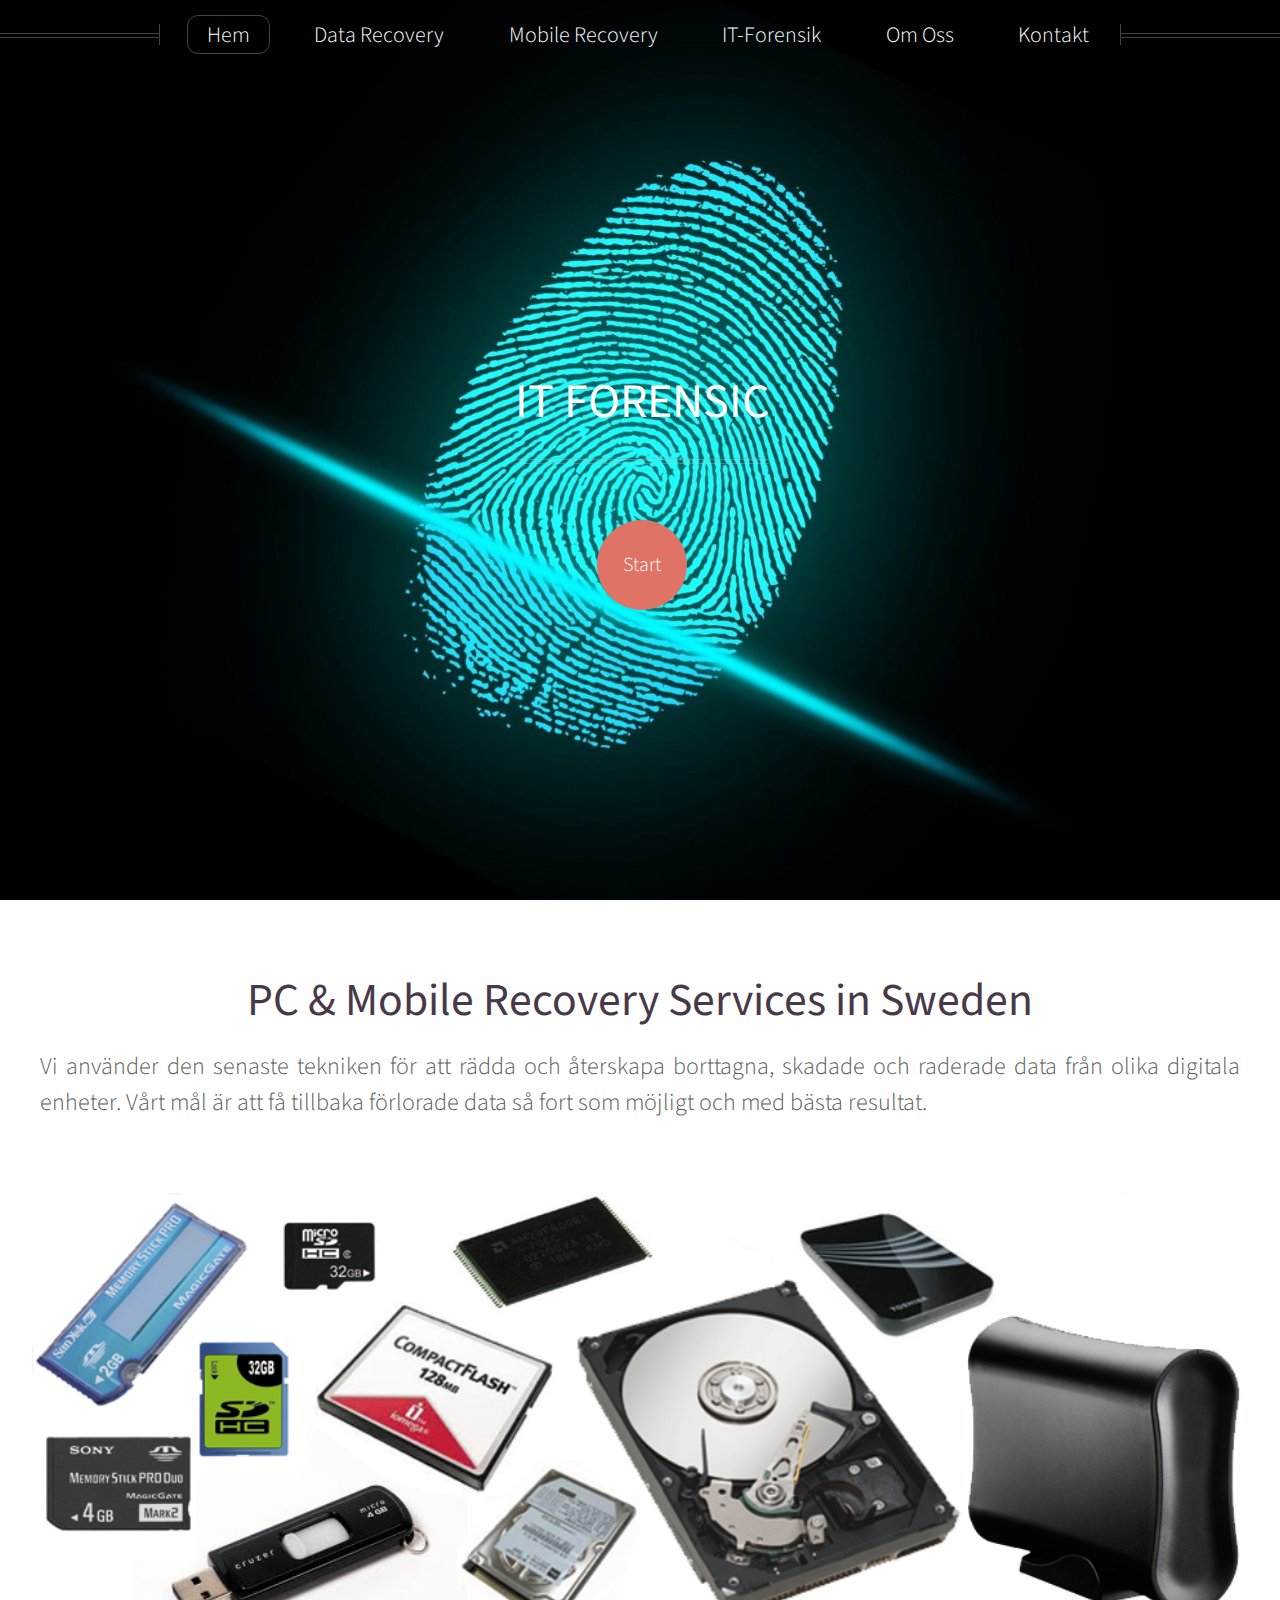
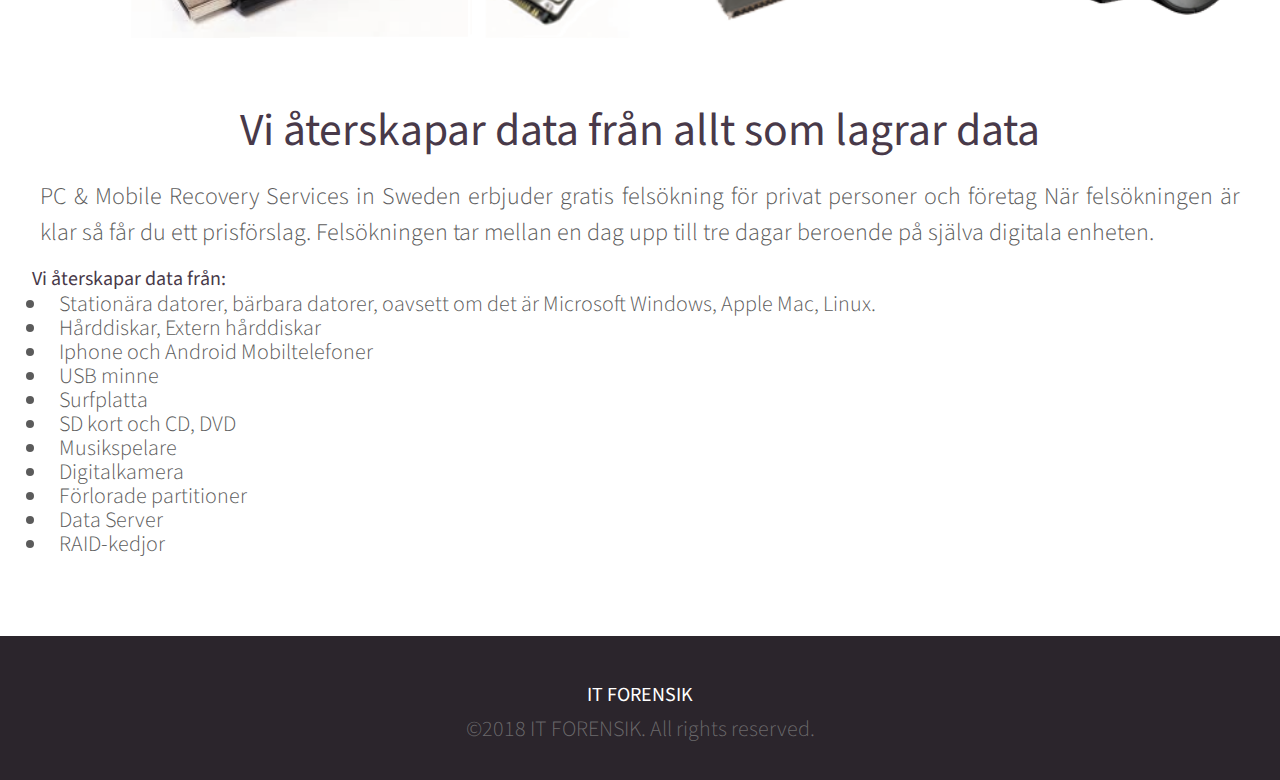
<file: index.html>
<!DOCTYPE HTML>
<!--
	Helios by HTML5 UP
	html5up.net | @ajlkn
	Free for personal and commercial use under the CCA 3.0 license (html5up.net/license)
-->
<html  lang="en">
	<head>
		<title>PC &#38; Mobile Recovery Services in Sweden - Vi återskapar data från allt som lagrar data</title>
		<meta charset="utf-8" />
		<meta name="keywords" 
					content="IT-Forensik, Data Recovery, Mobile Recovery, PC &#38; Mobile Recovery
									Services, Sweden, Recovery Services in Sweden, Bilder, Dokument, 
									Video, Audio, Eamil, Andra Filer, Mobiltelefoner, Apple iPhone, 
									Android Mobile, Windows Mobile," >
		<meta name="description" 
					content="Vi använder den senaste tekniken för att rädda och 
					återskapa borttagna, skadade och raderade data från olika digitala 
					enheter. Vårt mål är att få tillbaka förlorade data så fort som möjligt 
					och med bästa resultat." >
		<meta name="viewport" content="width=device-width, initial-scale=1, user-scalable=no" />
		<link rel="stylesheet" href="assets/css/main.css" />
		<link rel="stylesheet" href="assets/css/style.css" />
		<noscript><link rel="stylesheet" href="assets/css/noscript.css" /></noscript>
	</head>
	<body class="homepage is-preload">
		<div id="page-wrapper">

			<!-- Header -->
				<div id="header" class="h">

					<!-- Inner -->
						<div class="inner">
							<header>
								<h1><a href="index.html" id="logo">IT FORENSIC</a></h1>
								<hr />
								<!-- <p>Vi återskapar data från allt som lagrar data</p> -->
							</header>
							<footer>
								<a href="#banner" class="button circled scrolly">Start</a>
							</footer>
						</div>

					<!-- Nav -->
						<nav id="nav">
							<ul>
								<li class="active"><a href="index.html">Hem</a></li>
								<li><a href="data-recovery.html">Data Recovery</a></li>
								<li><a href="mobile-recovery.html">Mobile Recovery</a></li>
								<li><a href="it-forensik.html">IT-Forensik</a></li>
								<li><a href="om-oss.html">Om Oss</a></li>
								<li><a href="kontakt.html">Kontakt</a></li>
							</ul>
						</nav>

				</div>

			<!-- Banner -->
				<section id="banner">
					<header>
						<h2>PC &#38; Mobile Recovery Services in Sweden</h2>
						<p>
							Vi använder den senaste tekniken för att rädda och återskapa borttagna, 
							skadade och raderade data från olika digitala enheter.
							Vårt mål är att få tillbaka förlorade data så fort som möjligt och med bästa resultat.
						</p>
					</header>
				</section>


			<!-- Main -->
				<div class="wrapper style2">

					<article id="main" class="container special">
						<a href="#" class="image featured">
							<img src="images/img6.png" title="PC &#38; Mobile Recovery Services in Sweden" alt="mobile-data-recovery" />
						</a>
						<header>
							<h2>Vi återskapar data från allt som lagrar data</h2>
							<p>
								PC &#38; Mobile Recovery Services in Sweden erbjuder gratis felsökning för 
								privat personer och företag När felsökningen är klar så får du ett prisförslag. 
								Felsökningen tar mellan en dag upp till tre dagar beroende på själva digitala enheten.
							</p>
						</header>

						<h3>
							Vi återskapar data från:
						</h3>
						<ul>
							<li>Stationära datorer, bärbara datorer, oavsett 
								om det är Microsoft Windows, Apple Mac, Linux.</li>
							<li>Hårddiskar, Extern hårddiskar</li>
							<li>Iphone och Android Mobiltelefoner</li>
							<li>USB minne</li>
							<li>Surfplatta</li>
							<li>SD kort och CD, DVD</li>
							<li>Musikspelare</li>
							<li>Digitalkamera</li>
							<li>Förlorade partitioner</li>
							<li>Data Server</li>
							<li>RAID-kedjor</li>
						</ul>
						<!-- <footer>
							<a href="#" class="button">Continue Reading</a>
						</footer> -->
					</article>

				</div>

			<!-- Footer -->
				<div id="footer">
					<div class="container">
						<div class="row">
							<div class="col-12">
								<h3>IT FORENSIK</h3>
								<!-- Copyright -->
									<div class="copyright">
										<ul class="menu">
											<li>&copy;2018 IT FORENSIK. All rights reserved.</li>
										</ul>
									</div>

							</div>

						</div>
					</div>
				</div>

		</div>

		<!-- Scripts -->
			<script src="assets/js/jquery.min.js"></script>
			<script src="assets/js/jquery.dropotron.min.js"></script>
			<script src="assets/js/jquery.scrolly.min.js"></script>
			<script src="assets/js/jquery.scrollex.min.js"></script>
			<script src="assets/js/browser.min.js"></script>
			<script src="assets/js/breakpoints.min.js"></script>
			<script src="assets/js/util.js"></script>
			<script src="assets/js/main.js"></script>

	</body>
</html>
</file>
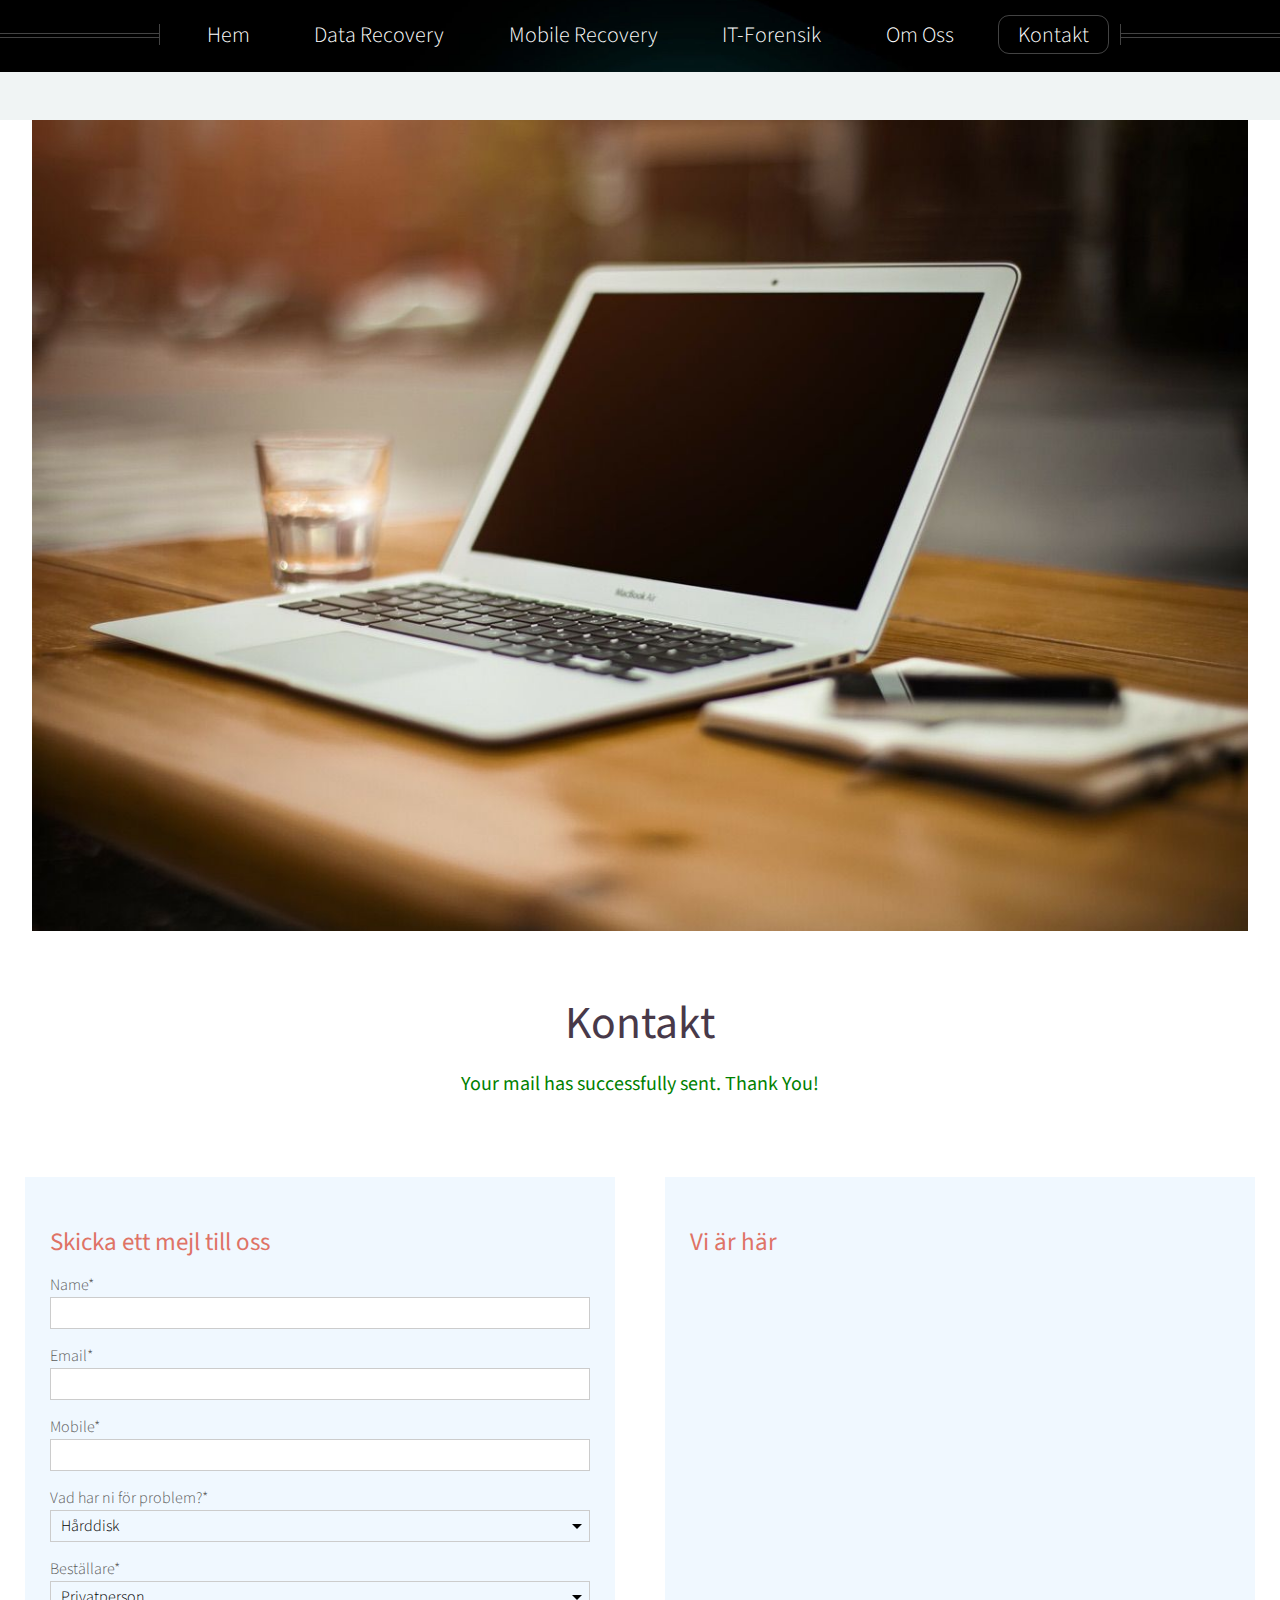
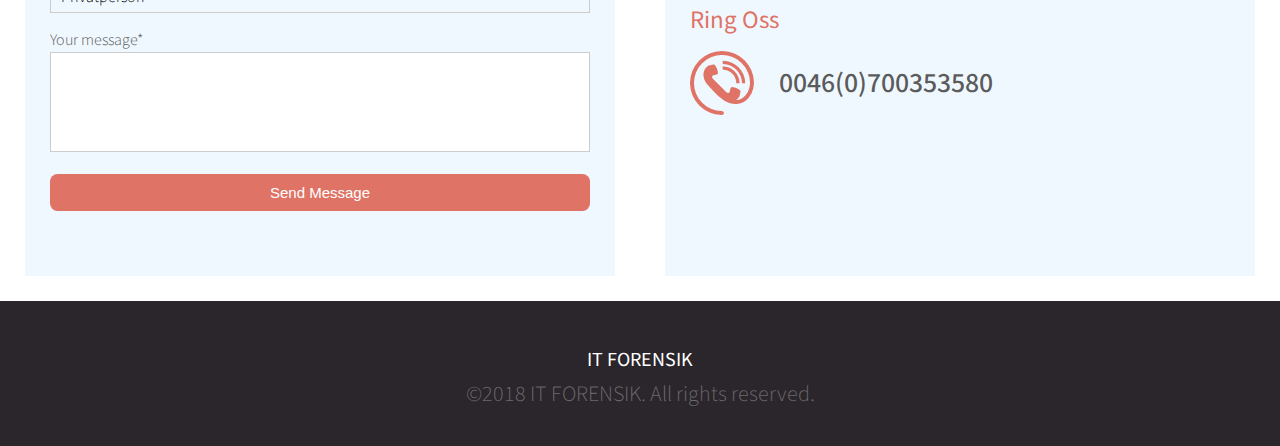
<file: confirm.html>
<!DOCTYPE HTML>
<!--
	Helios by HTML5 UP
	html5up.net | @ajlkn
	Free for personal and commercial use under the CCA 3.0 license (html5up.net/license)
-->
<html  lang="en">
	<head>
		<title>Find Us &#38; Contact</title>
		<meta charset="utf-8" />
		<meta name="viewport" content="width=device-width, initial-scale=1, user-scalable=no" />
		<link rel="stylesheet" href="assets/css/main.css" />
        <link rel="stylesheet" href="assets/css/style.css" />
		<link rel="icon" href="images/favicon.png">        
		<noscript><link rel="stylesheet" href="assets/css/noscript.css" /></noscript>
	</head>
	<body class="homepage is-preload">
		<div id="page-wrapper">

			<!-- Header -->
				<div id="header" class="h-other">
					<!-- Nav -->
						<nav id="nav">
							<ul>
								<li><a href="index.html">Hem</a></li>
								<li><a href="data-recovery.html">Data Recovery</a></li>
								<li><a href="mobile-recovery.html">Mobile Recovery</a></li>
								<li><a href="it-forensik.html">IT-Forensik</a></li>
								<li><a href="om-oss.html">Om Oss</a></li>
								<li class="active"><a href="kontakt.html">Kontakt</a></li>
							</ul>
						</nav>

				</div>

			<!-- Main -->
				<div class="wrapper style2">
					<article id="main" class="container special forContact">
						<a href="#" class="image featured">
                            <img src="images/contact.jpg" title="Kontakt" alt="Contact us(Kontakt)" />
                        </a>
						<header>
                            <h2>Kontakt</h2>
                            <h3 style="color:green;">Your mail has successfully sent. Thank You!</h3>                                                        
                        </header>
					</article>

                </div>
                
                <div id="section">
                    <div id="left">
                        <form id="contact" action="contact-form.php" method="post">
                            <h3>Skicka ett mejl till oss</h3>
                            <fieldset>
                                <label for="name">Name*</label>
                                <input type="text" tabindex="1" name="name" required>
                            </fieldset>
                            <fieldset>
                                <label for="email">Email*</label>
                               <input type="email" name="email" tabindex="2" required>
                            </fieldset>
                            <fieldset>
                                <label for="mobile">Mobile*</label>
                                <input type="tel" name="mobile" tabindex="3" required>
                            </fieldset>
                            <fieldset>
                                <label for="problem">Vad har ni för problem?*</label>                                
                                <select placeholder="Select" name="problem"  tabindex="4" required>
                                    <option value="Hårddisk">Hårddisk</option>
                                    <option value="Mobiltelefon">Mobiltelefon</option>
                                    <option value="Forensic">Forensic</option>
                                    <option value="Inget av ovan">Inget av ovan</option>
                                </select>
                            </fieldset>
                            <fieldset>
                                <label for="beställare">Beställare*</label>                                
                                <select placeholder="Select" name="client" tabindex="5" required>
                                    <option value="Privatperson">Privatperson</option>
                                    <option value="Företag">Företag</option>
                                    <option value="Myndighet">Myndighet</option>
                                </select>
                                </fieldset>
                            <fieldset>
                                <label for="message">Your message*</label>                                
                                <textarea tabindex="6" name="message" required></textarea>
                            </fieldset>
                            <fieldset>
                                <button name="submit" type="submit" id="contact-submit" data-submit="...Sending">Send Message</button>
                            </fieldset>
                        </form>

                    </div>

                    <div id="right">
                        <div id="map">
                            <h3>Vi är här</h3>
                            <div class="mapouter">
                                <div class="gmap_canvas">
                                    <iframe width="100%" height="300" id="gmap_canvas" src="https://maps.google.com/maps?q=Stockholm%2C%20Stockholm%20County%2C%20Sweden&t=&z=13&ie=UTF8&iwloc=&output=embed" 
                                    frameborder="0" scrolling="no" marginheight="0" marginwidth="0">
                                    </iframe>
                                </div>
                                <style>
                                    .mapouter{width: 100%;  text-align:right; margin-bottom: 25px;}
                                    .gmap_canvas {overflow:hidden;background:none!important;}
                                </style>
                            </div>
                            <div>
                                <h3>Ring Oss</h3>
                                <div id="call">
                                    <img src="images/phone.png" alt="phone">
                                    <span>
                                        0046(0)700353580
                                    </span>   
                                </div> 
                            </div>

                        </div>
                    </div>

                </div>

			<!-- Footer -->
			<div id="footer">
				<div class="container">
					<div class="row">
						<div class="col-12">
							<h3>IT FORENSIK</h3>
							<!-- Copyright -->
								<div class="copyright">
									<ul class="menu">
                                        <li>&copy;2018 IT FORENSIK. All rights reserved.</li>
									</ul>
								</div>

						</div>

					</div>
				</div>
			</div>

		</div>

		<!-- Scripts -->
			<script src="assets/js/jquery.min.js"></script>
			<script src="assets/js/jquery.dropotron.min.js"></script>
			<script src="assets/js/jquery.scrolly.min.js"></script>
			<script src="assets/js/jquery.scrollex.min.js"></script>
			<script src="assets/js/browser.min.js"></script>
			<script src="assets/js/breakpoints.min.js"></script>
			<script src="assets/js/util.js"></script>
			<script src="assets/js/main.js"></script>

	</body>
</html>
</file>
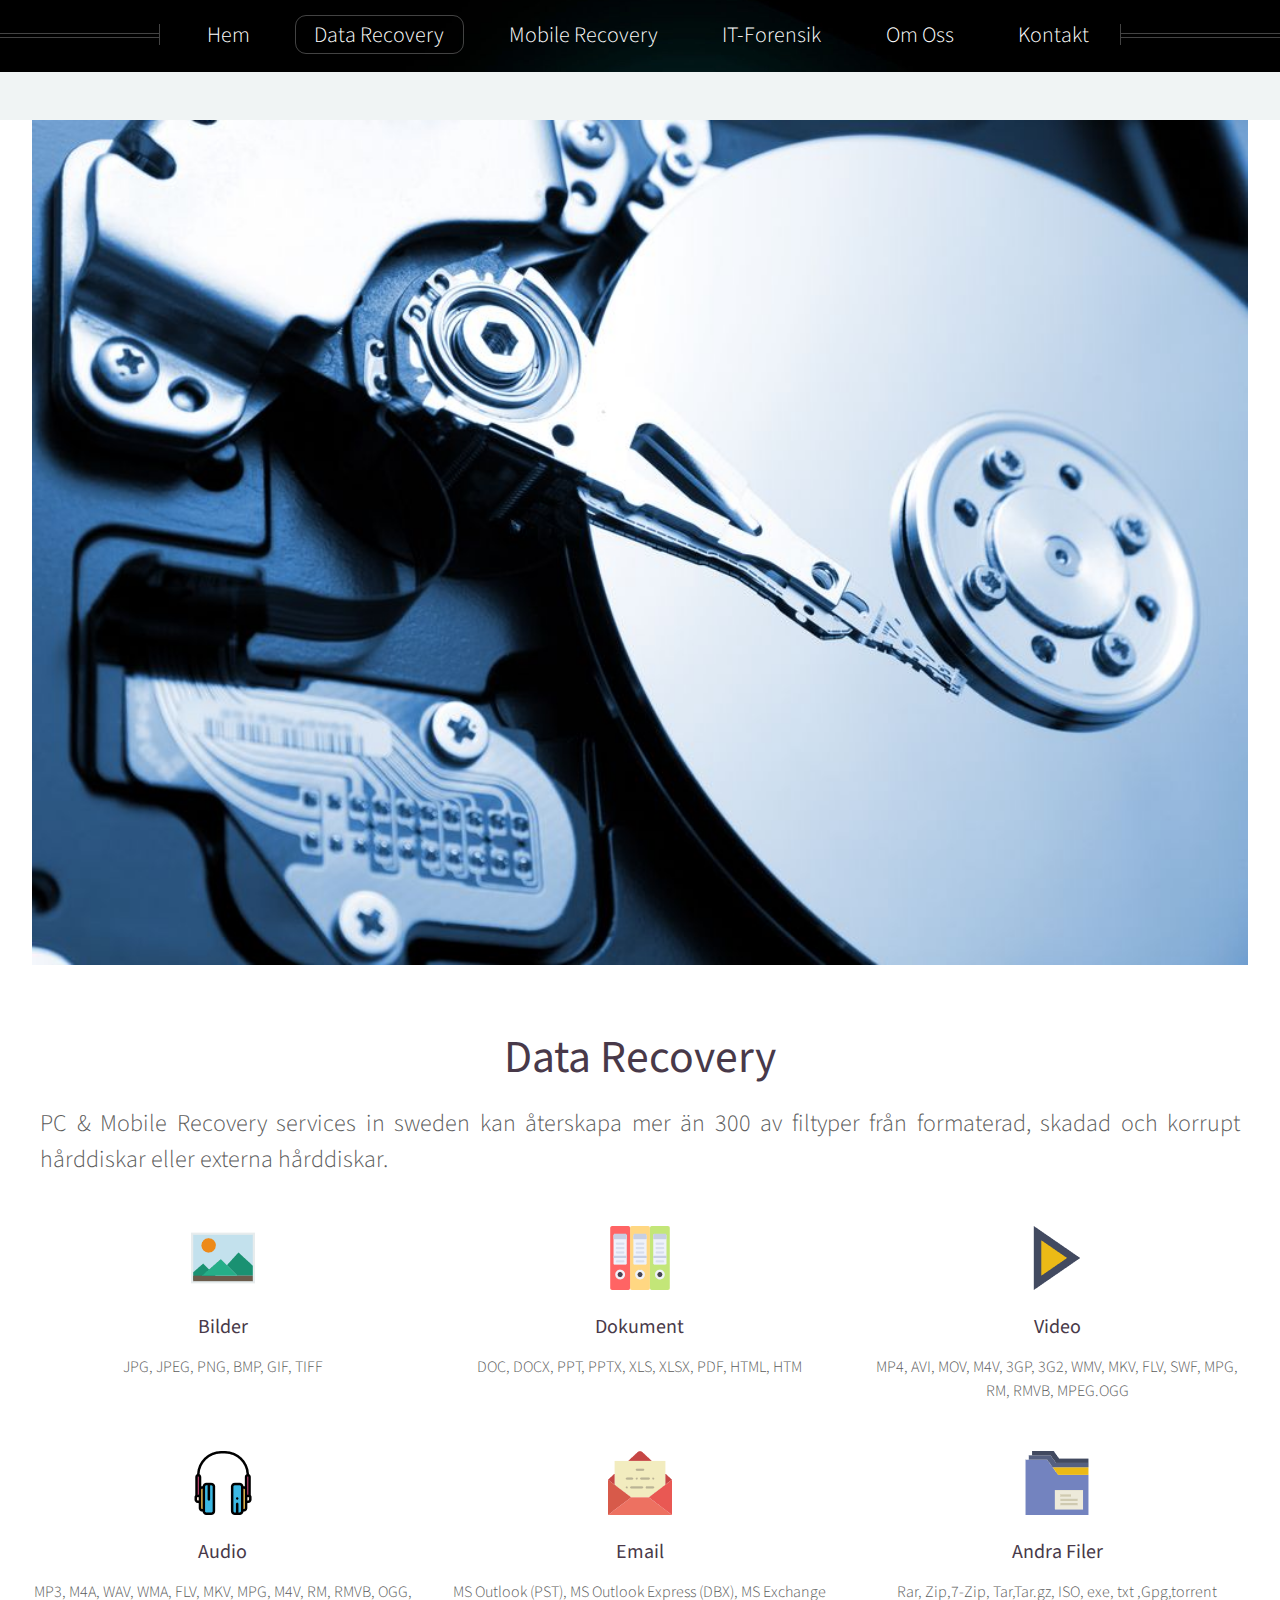
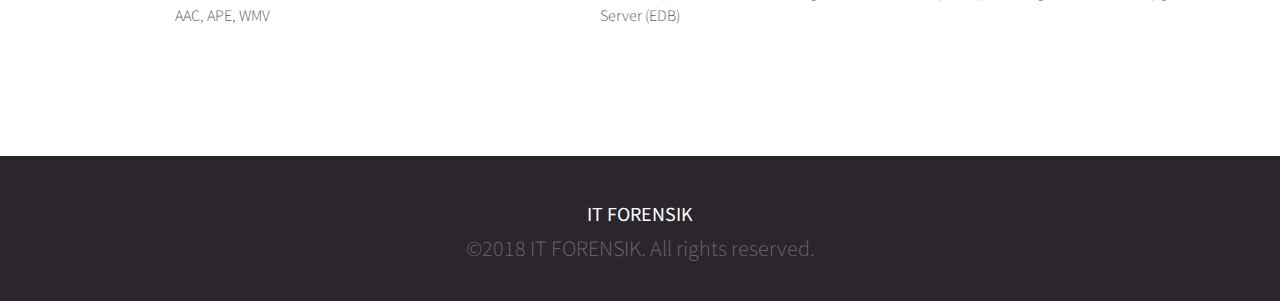
<file: data-recovery.html>
<!DOCTYPE HTML>
<!--
	Helios by HTML5 UP
	html5up.net | @ajlkn
	Free for personal and commercial use under the CCA 3.0 license (html5up.net/license)
-->
<html  lang="en">
	<head>
		<title>Data Recovery</title>
		<meta charset="utf-8" />
		<meta name="viewport" content="width=device-width, initial-scale=1, user-scalable=no" />
		<link rel="stylesheet" href="assets/css/main.css" />
		<link rel="stylesheet" href="assets/css/style.css" />
		<noscript><link rel="stylesheet" href="assets/css/noscript.css" /></noscript>
	</head>
	<body class="homepage is-preload">
		<div id="page-wrapper">

			<!-- Header -->
				<div id="header" class="h-other">
					<!-- Nav -->
						<nav id="nav">
							<ul>
								<li><a href="index.html">Hem</a></li>
								<li class="active"><a href="data-recovery.html">Data Recovery</a></li>
								<li><a href="mobile-recovery.html">Mobile Recovery</a></li>
								<li><a href="it-forensik.html">IT-Forensik</a></li>
								<li><a href="om-oss.html">Om Oss</a></li>
								<li><a href="kontakt.html">Kontakt</a></li>
							</ul>
						</nav>

				</div>

			<!-- Main -->
				<div class="wrapper style2">

					<article id="main" class="container special">
						<a href="#" class="image featured">
							<img src="images/data-recovery.jpg" title="Data Recovery" alt="data-recovery" />
						</a>
						<header>
							<h2>Data Recovery</h2>
							<p>
                                PC &#38; Mobile Recovery services in sweden kan återskapa mer än 300 av 
                                filtyper från formaterad, skadad och korrupt hårddiskar eller externa hårddiskar.
							</p>
                        </header>
					</article>

					<section id="features" class="container special">
						<div class="row">
							<article class="col-4 col-12-mobile special">
								<img src="images/picture.png" alt="Bilder">								
								<header>
									<h3>Bilder</h3>
								</header>
								<p>
									JPG, JPEG, PNG, BMP, GIF, TIFF
								</p>
							</article>
							<article class="col-4 col-12-mobile special">
								<img src="images/doc.png" alt="Bilder">																
								<header>
									<h3>Dokument</h3>
								</header>
								<p>
									DOC, DOCX, PPT, PPTX, XLS, XLSX, PDF, HTML, HTM
								</p>
							</article>
							<article class="col-4 col-12-mobile special">
								<img src="images/video.png" alt="Bilder">								
								<header>
									<h3>Video</h3>
								</header>
								<p>
									MP4, AVI, MOV, M4V, 3GP, 3G2, WMV, MKV, FLV, SWF, MPG, RM, RMVB, MPEG.OGG
								</p>
							</article>
						</div>

						<div class="row">
							<article class="col-4 col-12-mobile special">
								<img src="images/audio.png" alt="Bilder">								
								<header>
									<h3>Audio</h3>
								</header>
								<p>
									MP3, M4A, WAV, WMA, FLV, MKV, MPG, M4V, RM, RMVB, OGG, AAC, APE, WMV
								</p>
							</article>
							<article class="col-4 col-12-mobile special">
								<img src="images/email.png" alt="Bilder">								
								<header>
									<h3>Email</h3>
								</header>
								<p>
									MS Outlook (PST), MS Outlook Express (DBX), MS Exchange Server (EDB)
								</p>
							</article>
							<article class="col-4 col-12-mobile special">
								<img src="images/files.png" alt="Bilder">								
								<header>
									<h3>Andra Filer</h3>
								</header>
								<p>
									Rar, Zip,7-Zip, Tar,Tar.gz, ISO, exe, txt ,Gpg,torrent 
								</p>
							</article>
						</div>
					</section>

				</div>

			<!-- Footer -->
			<div id="footer">
				<div class="container">
					<div class="row">
						<div class="col-12">
							<h3>IT FORENSIK</h3>
							<!-- Copyright -->
								<div class="copyright">
									<ul class="menu">
										<li>&copy;2018 IT FORENSIK. All rights reserved.</li>
									</ul>
								</div>

						</div>

					</div>
				</div>
			</div>

		</div>

		<!-- Scripts -->
			<script src="assets/js/jquery.min.js"></script>
			<script src="assets/js/jquery.dropotron.min.js"></script>
			<script src="assets/js/jquery.scrolly.min.js"></script>
			<script src="assets/js/jquery.scrollex.min.js"></script>
			<script src="assets/js/browser.min.js"></script>
			<script src="assets/js/breakpoints.min.js"></script>
			<script src="assets/js/util.js"></script>
			<script src="assets/js/main.js"></script>

	</body>
</html>
</file>
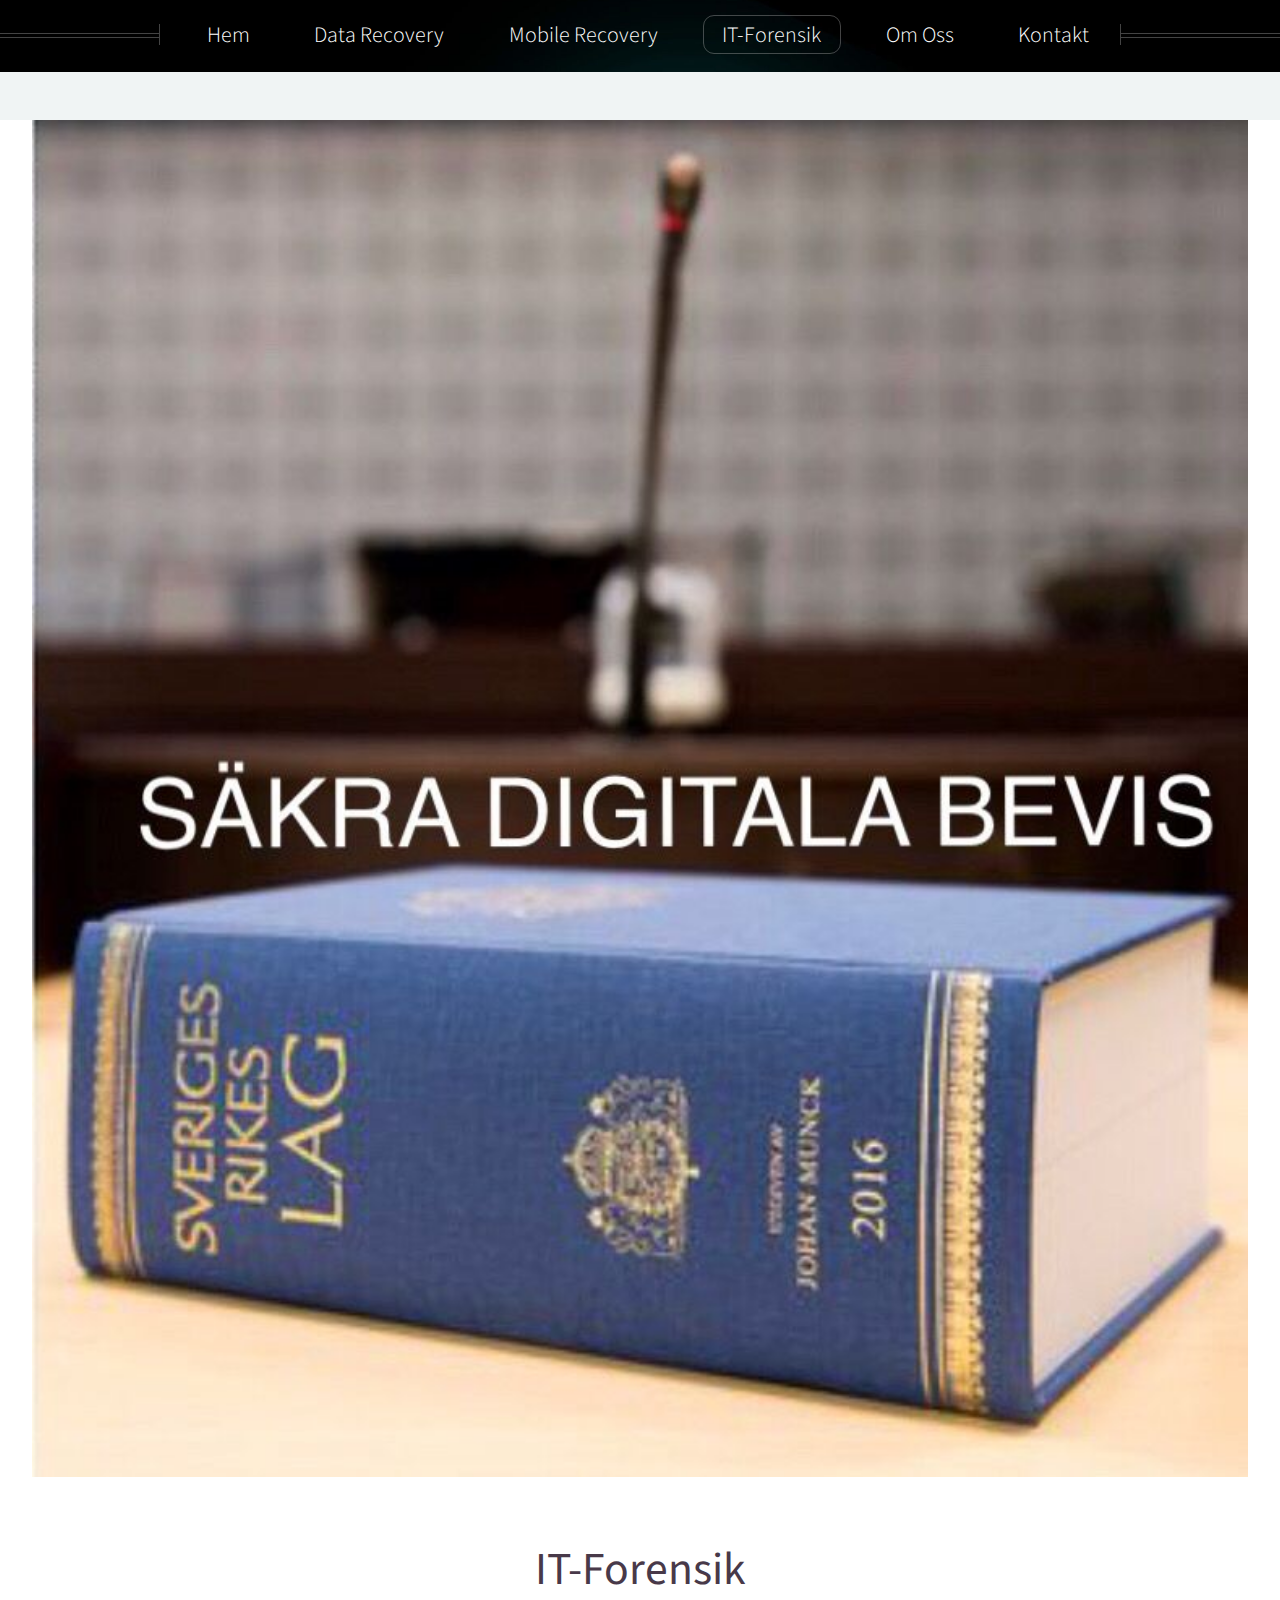
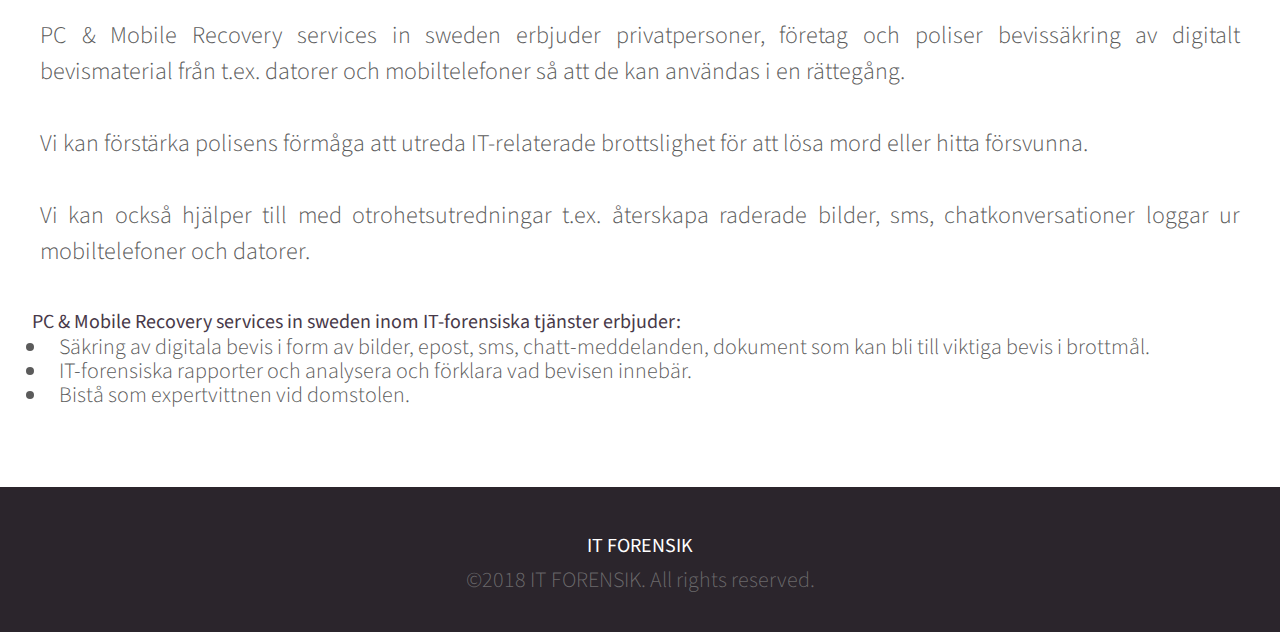
<file: it-forensik.html>
<!DOCTYPE HTML>
<!--
	Helios by HTML5 UP
	html5up.net | @ajlkn
	Free for personal and commercial use under the CCA 3.0 license (html5up.net/license)
-->
<html  lang="en">
	<head>
		<title>IT FORENSIK</title>
		<meta charset="utf-8" />
		<meta name="viewport" content="width=device-width, initial-scale=1, user-scalable=no" />
		<link rel="stylesheet" href="assets/css/main.css" />
		<link rel="stylesheet" href="assets/css/style.css" />
		<noscript><link rel="stylesheet" href="assets/css/noscript.css" /></noscript>
	</head>
	<body class="homepage is-preload">
		<div id="page-wrapper">

			<!-- Header -->
				<div id="header" class="h-other">
					<!-- Nav -->
						<nav id="nav">
							<ul>
								<li><a href="index.html">Hem</a></li>
								<li><a href="data-recovery.html">Data Recovery</a></li>
								<li><a href="mobile-recovery.html">Mobile Recovery</a></li>
								<li class="active"><a href="it-forensik.html">IT-Forensik</a></li>
								<li><a href="om-oss.html">Om Oss</a></li>
								<li><a href="kontakt.html">Kontakt</a></li>
							</ul>
						</nav>

				</div>

			<!-- Main -->
				<div class="wrapper style2">

					<article id="main" class="container special">
						<a href="#" class="image featured">
							<img src="images/book.jpg" title="IT-Forensik" alt="it-forensik" /></a>
						<header>
							<h2>IT-Forensik</h2>
							<p>
								PC &#38; Mobile Recovery services in sweden erbjuder privatpersoner, företag och poliser 
								bevissäkring av digitalt bevismaterial från t.ex. datorer och mobiltelefoner så att de kan 
								användas i en rättegång.
								<br><br>
								Vi kan förstärka polisens förmåga att utreda IT-relaterade brottslighet för att lösa mord 
								eller hitta försvunna.
								<br><br>
								Vi kan också hjälper till med otrohetsutredningar t.ex. återskapa raderade bilder, sms, 
								chatkonversationer loggar ur mobiltelefoner och datorer.
                            </p>

						</header>
						<br>
                        <h3>
                            PC &#38; Mobile Recovery services in sweden inom IT-forensiska tjänster erbjuder:
                        </h3>
                        <ul>
                                <li>Säkring av digitala bevis i form av bilder, epost, sms, 
                                    chatt-meddelanden, dokument som kan bli till viktiga bevis i brottmål.</li>
                                <li>IT-forensiska rapporter och analysera och förklara vad bevisen innebär.</li>
                                <li>Bistå som expertvittnen vid domstolen.</li>
                            </ul>
					</article>

				</div>

			<!-- Footer -->
			<div id="footer">
				<div class="container">
					<div class="row">
						<div class="col-12">
							<h3>IT FORENSIK</h3>
							<!-- Copyright -->
								<div class="copyright">
									<ul class="menu">
										<li>&copy;2018 IT FORENSIK. All rights reserved.</li>
									</ul>
								</div>

						</div>

					</div>
				</div>
			</div>

		</div>

		<!-- Scripts -->
			<script src="assets/js/jquery.min.js"></script>
			<script src="assets/js/jquery.dropotron.min.js"></script>
			<script src="assets/js/jquery.scrolly.min.js"></script>
			<script src="assets/js/jquery.scrollex.min.js"></script>
			<script src="assets/js/browser.min.js"></script>
			<script src="assets/js/breakpoints.min.js"></script>
			<script src="assets/js/util.js"></script>
			<script src="assets/js/main.js"></script>

	</body>
</html>
</file>
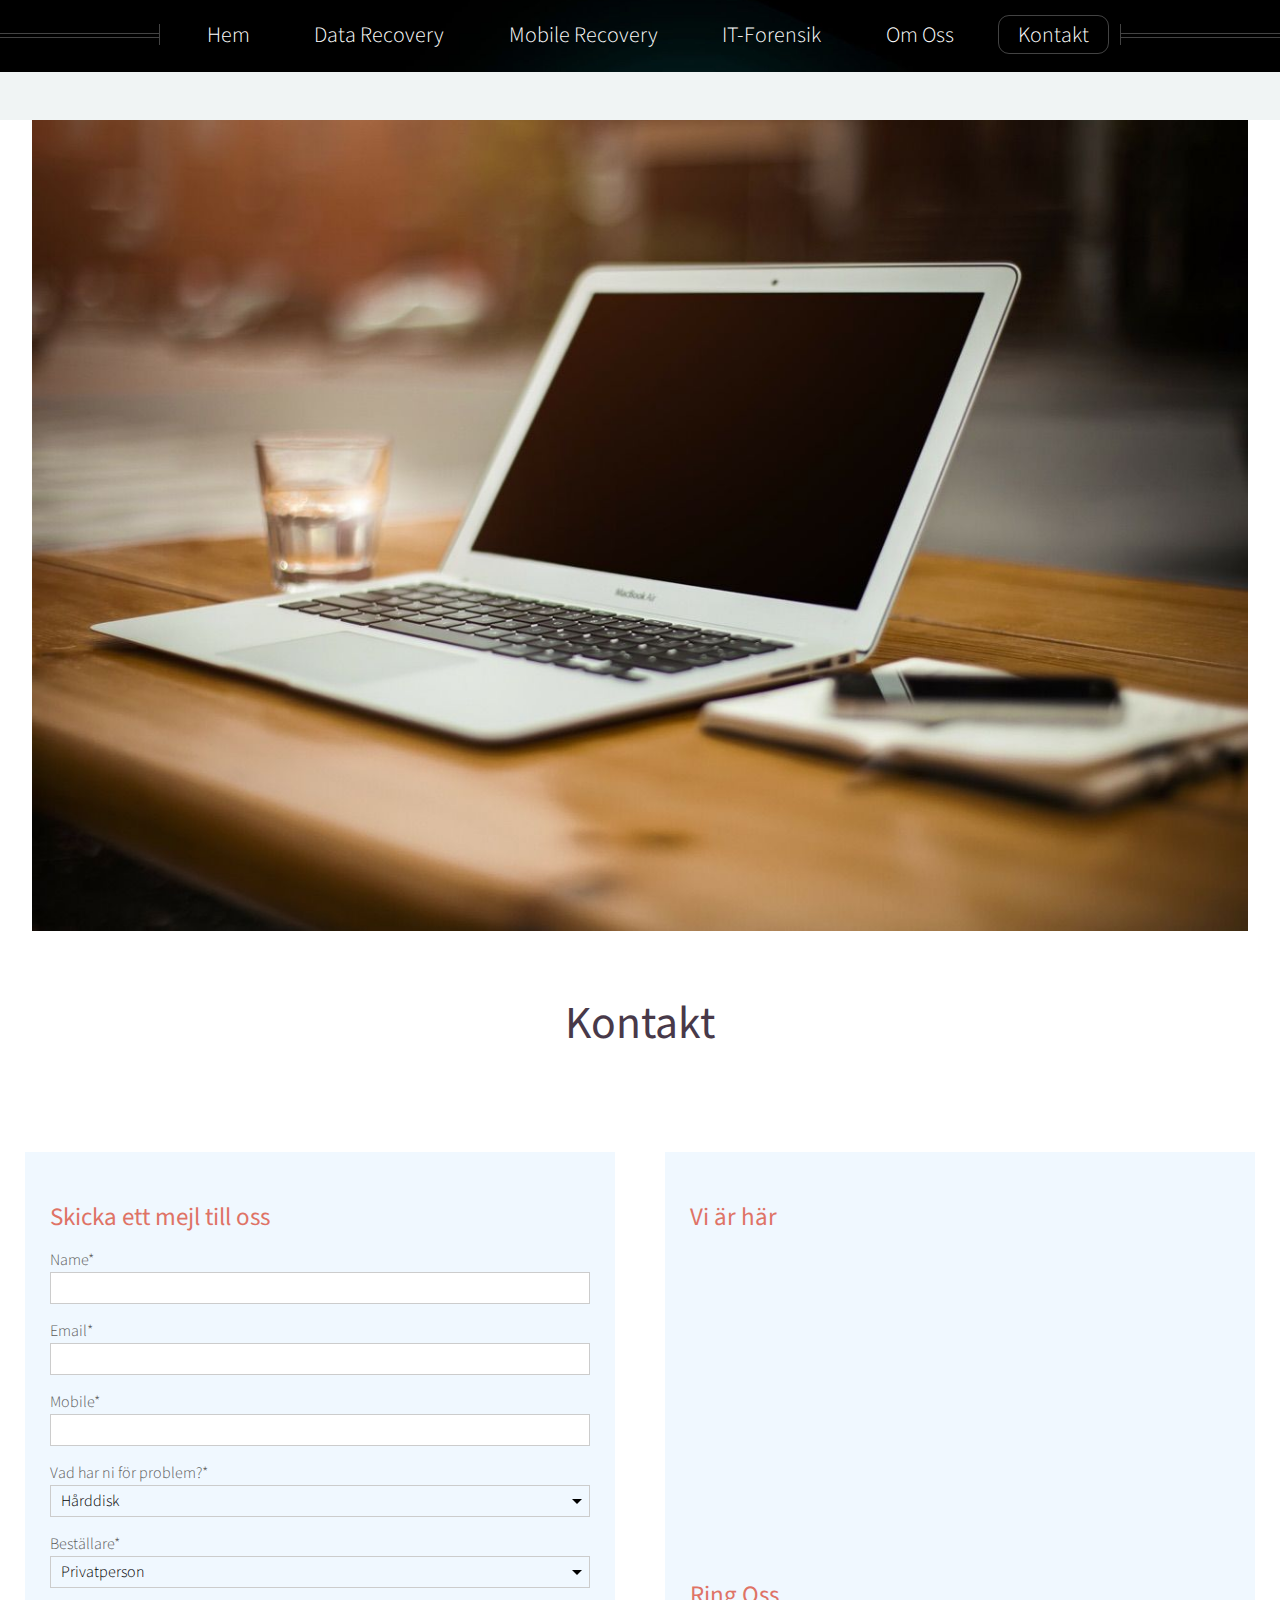
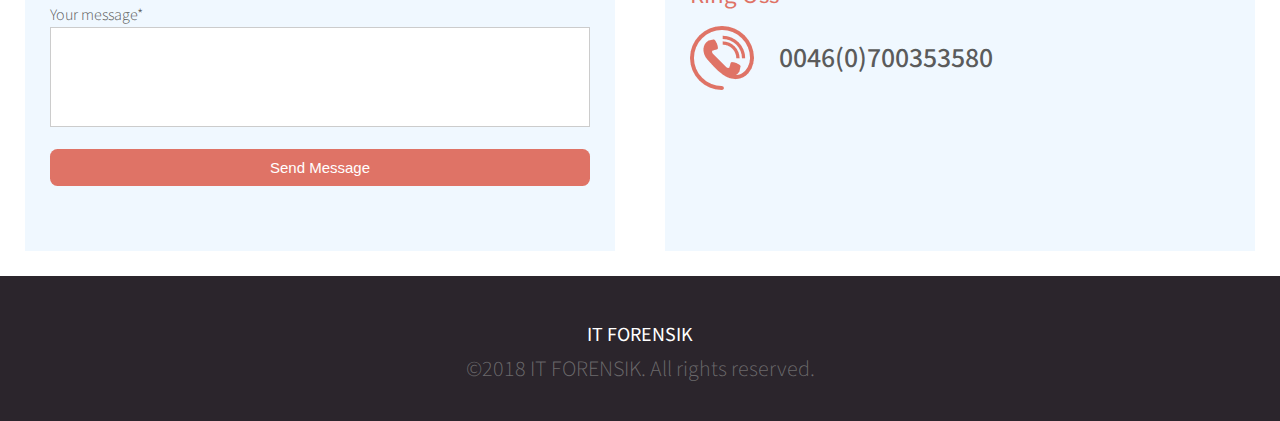
<file: kontakt.html>
<!DOCTYPE HTML>
<!--
	Helios by HTML5 UP
	html5up.net | @ajlkn
	Free for personal and commercial use under the CCA 3.0 license (html5up.net/license)
-->
<html  lang="en">
	<head>
		<title>Find Us &#38; Contact</title>
		<meta charset="utf-8" />
		<meta name="viewport" content="width=device-width, initial-scale=1, user-scalable=no" />
		<link rel="stylesheet" href="assets/css/main.css" />
		<link rel="stylesheet" href="assets/css/style.css" />
		<noscript><link rel="stylesheet" href="assets/css/noscript.css" /></noscript>
	</head>
	<body class="homepage is-preload">
		<div id="page-wrapper">

			<!-- Header -->
				<div id="header" class="h-other">
					<!-- Nav -->
						<nav id="nav">
							<ul>
								<li><a href="index.html">Hem</a></li>
								<li><a href="data-recovery.html">Data Recovery</a></li>
								<li><a href="mobile-recovery.html">Mobile Recovery</a></li>
								<li><a href="it-forensik.html">IT-Forensik</a></li>
								<li><a href="om-oss.html">Om Oss</a></li>
								<li class="active"><a href="kontakt.html">Kontakt</a></li>
							</ul>
						</nav>

				</div>

			<!-- Main -->
				<div class="wrapper style2">
					<article id="main" class="container special forContact">
						<a href="#" class="image featured">
                            <img src="images/contact.jpg" title="Kontakt" alt="Contact us(Kontakt)" />
                        </a>
						<header>
							<h2>Kontakt</h2>
                        </header>
					</article>

                </div>
                
                <div id="section">
                    <div id="left">
                        <form id="contact" action="contact-form.php" method="post">
                            <h3>Skicka ett mejl till oss</h3>
                            <fieldset>
                                <label for="name">Name*</label>
                                <input type="text" tabindex="1" name="name" required>
                            </fieldset>
                            <fieldset>
                                <label for="email">Email*</label>
                               <input type="email" name="email" tabindex="2" required>
                            </fieldset>
                            <fieldset>
                                <label for="mobile">Mobile*</label>
                                <input type="tel" name="mobile" tabindex="3" required>
                            </fieldset>
                            <fieldset>
                                <label for="problem">Vad har ni för problem?*</label>                                
                                <select placeholder="Select" name="problem"  tabindex="4" required>
                                    <option value="Hårddisk">Hårddisk</option>
                                    <option value="Mobiltelefon">Mobiltelefon</option>
                                    <option value="Forensic">Forensic</option>
                                    <option value="Inget av ovan">Inget av ovan</option>
                                </select>
                            </fieldset>
                            <fieldset>
                                <label for="beställare">Beställare*</label>                                
                                <select placeholder="Select" name="client" tabindex="5" required>
                                    <option value="Privatperson">Privatperson</option>
                                    <option value="Företag">Företag</option>
                                    <option value="Myndighet">Myndighet</option>
                                </select>
                                </fieldset>
                            <fieldset>
                                <label for="message">Your message*</label>                                
                                <textarea tabindex="6" name="message" required></textarea>
                            </fieldset>
                            <fieldset>
                                <button name="submit" type="submit" id="contact-submit" data-submit="...Sending">Send Message</button>
                            </fieldset>
                        </form>

                    </div>

                    <div id="right">
                        <div id="map">
                            <h3>Vi är här</h3>
                            <div class="mapouter">
                                <div class="gmap_canvas">
                                    <iframe width="100%" height="300" id="gmap_canvas" src="https://maps.google.com/maps?q=Stockholm%2C%20Stockholm%20County%2C%20Sweden&t=&z=13&ie=UTF8&iwloc=&output=embed" 
                                    frameborder="0" scrolling="no" marginheight="0" marginwidth="0">
                                    </iframe>
                                </div>
                                <style>
                                    .mapouter{width: 100%;  text-align:right; margin-bottom: 25px;}
                                    .gmap_canvas {overflow:hidden;background:none!important;}
                                </style>
                            </div>
                            <div>
                                <h3>Ring Oss</h3>
                                <div id="call">
                                    <img src="images/phone.png" alt="phone">
                                    <span>
                                        0046(0)700353580
                                    </span>   
                                </div> 
                            </div>

                        </div>
                    </div>

                </div>

			<!-- Footer -->
			<div id="footer">
				<div class="container">
					<div class="row">
						<div class="col-12">
							<h3>IT FORENSIK</h3>
							<!-- Copyright -->
								<div class="copyright">
									<ul class="menu">
                                        <li>&copy;2018 IT FORENSIK. All rights reserved.</li>
									</ul>
								</div>

						</div>

					</div>
				</div>
			</div>

		</div>

		<!-- Scripts -->
			<script src="assets/js/jquery.min.js"></script>
			<script src="assets/js/jquery.dropotron.min.js"></script>
			<script src="assets/js/jquery.scrolly.min.js"></script>
			<script src="assets/js/jquery.scrollex.min.js"></script>
			<script src="assets/js/browser.min.js"></script>
			<script src="assets/js/breakpoints.min.js"></script>
			<script src="assets/js/util.js"></script>
			<script src="assets/js/main.js"></script>

	</body>
</html>
</file>
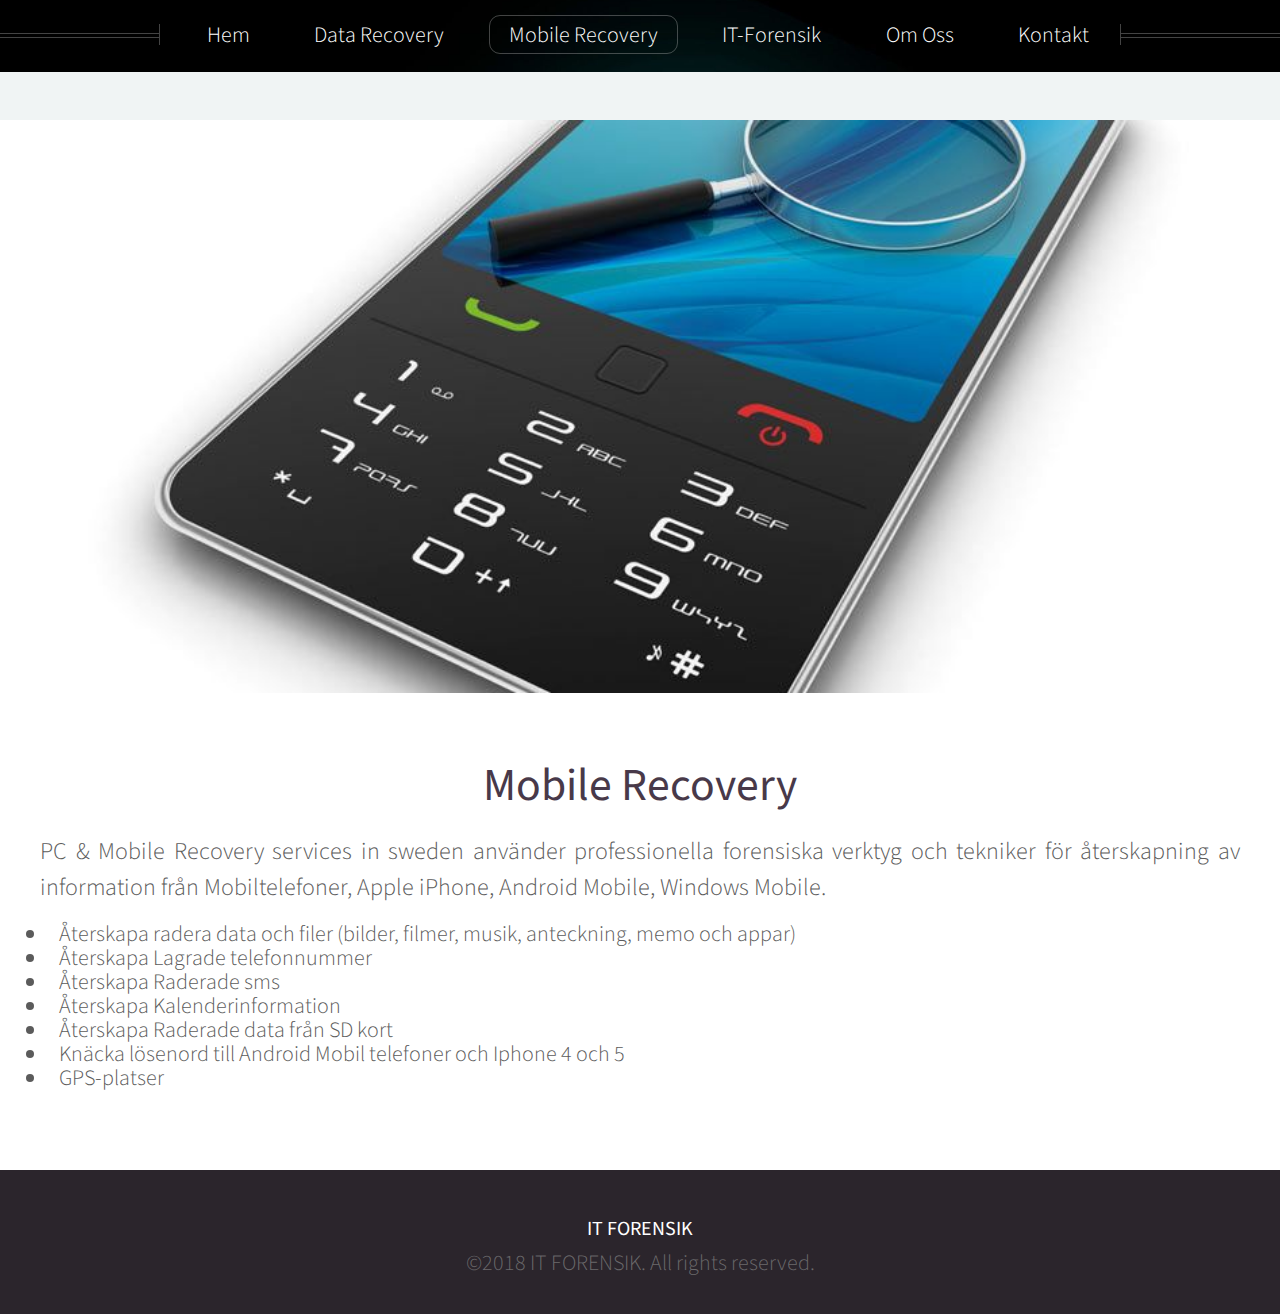
<file: mobile-recovery.html>
<!DOCTYPE HTML>
<!--
	Helios by HTML5 UP
	html5up.net | @ajlkn
	Free for personal and commercial use under the CCA 3.0 license (html5up.net/license)
-->
<html  lang="en">
	<head>
		<title>Mobile Recovery</title>
		<meta charset="utf-8" />
		<meta name="viewport" content="width=device-width, initial-scale=1, user-scalable=no" />
		<link rel="stylesheet" href="assets/css/main.css" />
		<link rel="stylesheet" href="assets/css/style.css" />
		<noscript><link rel="stylesheet" href="assets/css/noscript.css" /></noscript>
	</head>
	<body class="homepage is-preload">
		<div id="page-wrapper">

			<!-- Header -->
				<div id="header" class="h-other">
					<!-- Nav -->
						<nav id="nav">
							<ul>
								<li><a href="index.html">Hem</a></li>
								<li><a href="data-recovery.html">Data Recovery</a></li>
								<li class="active"><a href="mobile-recovery.html">Mobile Recovery</a></li>
								<li><a href="it-forensik.html">IT-Forensik</a></li>
								<li><a href="om-oss.html">Om Oss</a></li>
								<li><a href="kontakt.html">Kontakt</a></li>
							</ul>
						</nav>

				</div>

			<!-- Main -->
				<div class="wrapper style2">

					<article id="main" class="container special">
						<a href="#" class="image featured">
							<img src="images/mobile-recovery.jpg" title="Mobile Recovery" alt="mobile-recovery" />
						</a>
						<header>
							<h2>Mobile Recovery</h2>
							<p>
                                PC &#38; Mobile Recovery services in sweden använder professionella forensiska verktyg och 
                                tekniker för återskapning av information från Mobiltelefoner, Apple iPhone, Android Mobile, 
                                Windows Mobile.
							</p>
                        </header>
                        <ul>
                                <li>Återskapa radera data och filer (bilder, filmer, musik, anteckning, memo och appar)</li>
                                <li>Återskapa Lagrade telefonnummer</li>
                                <li>Återskapa Raderade sms</li>
                                <li>Återskapa Kalenderinformation</li>
                                <li>Återskapa Raderade data från SD kort</li>
                                <li>Knäcka lösenord till Android Mobil telefoner och Iphone 4 och 5</li>
                                <li>GPS-platser</li>
                            </ul>
					</article>

				</div>

			<!-- Footer -->
			<div id="footer">
				<div class="container">
					<div class="row">
						<div class="col-12">
							<h3>IT FORENSIK</h3>
							<!-- Copyright -->
								<div class="copyright">
									<ul class="menu">
										<li>&copy;2018 IT FORENSIK. All rights reserved.</li>
									</ul>
								</div>

						</div>

					</div>
				</div>
			</div>

		</div>

		<!-- Scripts -->
			<script src="assets/js/jquery.min.js"></script>
			<script src="assets/js/jquery.dropotron.min.js"></script>
			<script src="assets/js/jquery.scrolly.min.js"></script>
			<script src="assets/js/jquery.scrollex.min.js"></script>
			<script src="assets/js/browser.min.js"></script>
			<script src="assets/js/breakpoints.min.js"></script>
			<script src="assets/js/util.js"></script>
			<script src="assets/js/main.js"></script>

	</body>
</html>
</file>
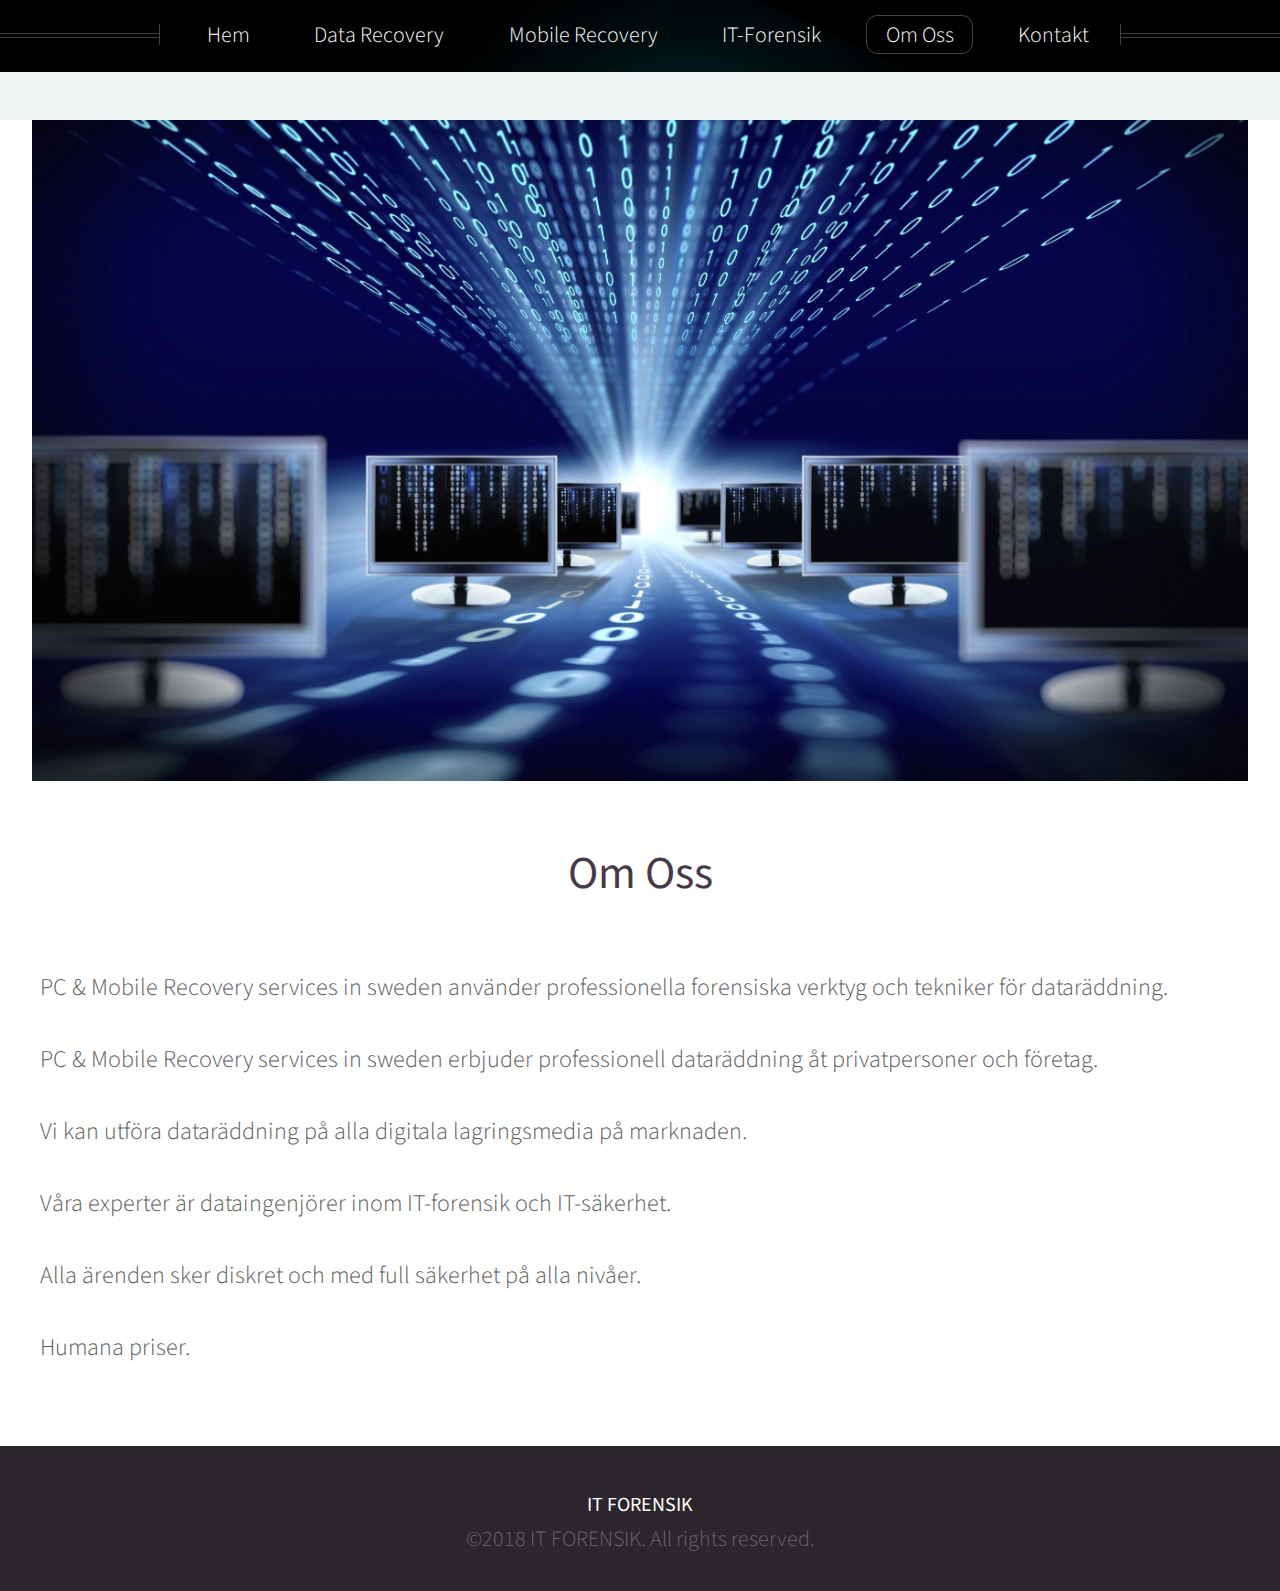
<file: om-oss.html>
<!DOCTYPE HTML>
<!--
	Helios by HTML5 UP
	html5up.net | @ajlkn
	Free for personal and commercial use under the CCA 3.0 license (html5up.net/license)
-->
<html  lang="en">
	<head>
		<title>Om Oss</title>
		<meta charset="utf-8" />
		<meta name="viewport" content="width=device-width, initial-scale=1, user-scalable=no" />
		<link rel="stylesheet" href="assets/css/main.css" />
		<link rel="stylesheet" href="assets/css/style.css" />
		<noscript><link rel="stylesheet" href="assets/css/noscript.css" /></noscript>
	</head>
	<body class="homepage is-preload">
		<div id="page-wrapper">

			<!-- Header -->
				<div id="header" class="h-other">
					<!-- Nav -->
						<nav id="nav">
							<ul>
								<li><a href="index.html">Hem</a></li>
								<li><a href="data-recovery.html">Data Recovery</a></li>
								<li><a href="mobile-recovery.html">Mobile Recovery</a></li>
								<li><a href="it-forensik.html">IT-Forensik</a></li>
								<li class="active"><a href="om-oss.html">Om Oss</a></li>
								<li><a href="kontakt.html">Kontakt</a></li>
							</ul>
						</nav>

				</div>

			<!-- Main -->
				<div class="wrapper style2">

					<article id="main" class="container special">
						<a href="#" class="image featured">
							<img src="images/om-oss.jpg" title="Om Oss" alt="om-oss(About Us)" /></a>
						<header>
							<h2>Om Oss</h2>
							<br><br> 
							<p>
                                PC &#38; Mobile Recovery services in sweden använder professionella forensiska verktyg och tekniker för dataräddning.
                                <!-- <br><br> -->
                                <!-- PC &#38; Mobile Recovery services in sweden utför dataräddning på alla digitala lagringsmedia på marknaden -->
                                <br><br>                            
                                PC &#38; Mobile Recovery services in sweden erbjuder professionell dataräddning åt privatpersoner och företag.
								<br><br>                   
								Vi kan utföra dataräddning på alla digitala lagringsmedia på marknaden.
								<br><br>     
                                Våra experter är dataingenjörer inom IT-forensik och IT-säkerhet.
                                <br><br>                            
                                Alla ärenden sker diskret och med full säkerhet på alla nivåer.
                                <br><br>                            
                                Humana priser.
                            </p>

                        </header>

					</article>

				</div>

			<!-- Footer -->
			<div id="footer">
				<div class="container">
					<div class="row">
						<div class="col-12">
							<h3>IT FORENSIK</h3>
							<!-- Copyright -->
								<div class="copyright">
									<ul class="menu">
										<li>&copy;2018 IT FORENSIK. All rights reserved.</li>
									</ul>
								</div>

						</div>

					</div>
				</div>
			</div>

		</div>

		<!-- Scripts -->
			<script src="assets/js/jquery.min.js"></script>
			<script src="assets/js/jquery.dropotron.min.js"></script>
			<script src="assets/js/jquery.scrolly.min.js"></script>
			<script src="assets/js/jquery.scrollex.min.js"></script>
			<script src="assets/js/browser.min.js"></script>
			<script src="assets/js/breakpoints.min.js"></script>
			<script src="assets/js/util.js"></script>
			<script src="assets/js/main.js"></script>

	</body>
</html>
</file>
<file: assets/css/style.css>
header h2 {
    margin-bottom: 20px;
}
#footer h3 {
    text-align: center;
    padding: 15px 0px;
}

#features p{
    text-align: center;
}
#features article img {
    display: inherit;
    margin: auto;
}
#features article header {
    margin: 25px 0 15px;
}
@media screen and (min-width: 737px) {
    .special {
        padding-bottom: 3em;
    }   
}

@media screen and (max-width: 736px) {
    .homepage .h-other {
        padding: 0px !important;
    }
}


/* 
---------------------Contact Us---------------------------
*/
.forContact {
    margin-bottom: 0px;
}
#section {
    display: flex;
    flex-direction: row;
    /* justify-content: center; */
    /* align-items: center; */
    background: #FFF;
}
#section #left {
    width: 50%;
    margin: auto;
    background: aliceblue;
    margin: 0px 25px 25px;
}
#section #right {
    width: 50%;
    margin: auto;
    background: aliceblue;
    margin: 0px 25px 25px;
}
#section #left select {
    -webkit-appearance: none;
    -moz-appearance: none;
    background: transparent;
    background-image: url("data:image/svg+xml;utf8,<svg fill='black' height='24' viewBox='0 0 24 24' width='24' xmlns='http://www.w3.org/2000/svg'><path d='M7 10l5 5 5-5z'/><path d='M0 0h24v24H0z' fill='none'/></svg>");
    background-repeat: no-repeat;
    background-position-x: 100%;
    background-position-y: center;
}

#section #left #partition {
    display: flex;
    flex-direction: column;
}

@media screen and (max-width: 736px) {
    #section {
        display: block;
    }
    #section #left {
        width: 100%;
        margin: auto;
    }
    #section #right {
        width: 100%;
        margin: auto;
    }
}

#right #map {
    padding: 25px;
    margin: 25px 0;
}

#right #call {
    display: flex;
}
#right #call span {
    font-size: 28px;
    font-weight: 500;
    margin: auto 25px;
}

#contact {
	padding: 25px;
	margin: 25px 0;
}

#map h3, #contact h3 {
	color: #df7366;
	display: block;
	font-size: 25px;
    font-weight: 400;
    padding: 0px 0px 15px ; 
}

#contact h4 {
	margin:5px 0 15px;
	display:block;
	font-size:13px;
}

#contact fieldset {
	border: medium none !important;
	margin: 0 0 10px;
	min-width: 100%;
	padding: 0;
	width: 100%;
}

#contact input[type="text"], #contact input[type="email"], #contact select,
#contact input[type="tel"], #contact input[type="url"], #contact textarea {
	width:100%;
	border:1px solid #CCC;
	background:#FFF;
	margin:0 0 5px;
	padding: 3px 10px;
}

#contact input[type="text"]:hover, #contact input[type="email"]:hover, #contact select:hover,
#contact select:focus,
#contact input[type="tel"]:hover, #contact input[type="url"]:hover, #contact textarea:hover {
	-webkit-transition:border-color 0.3s ease-in-out;
	-moz-transition:border-color 0.3s ease-in-out;
	transition:border-color 0.3s ease-in-out;
    border:1px solid #df7366;
    outline: none;
}

#contact textarea {
	height:100px;
	max-width:100%;
    resize:none;
}

#contact button[type="submit"] {
	cursor:pointer;
	width:100%;
	border:none;
	background:#df7366;
	color:#FFF;
	margin:0 0 5px;
	padding:10px;
	font-size:15px;
}

#contact button[type="submit"]:hover {
	background:coral;
	-webkit-transition:background 0.3s ease-in-out;
	-moz-transition:background 0.3s ease-in-out;
	transition:background-color 0.3s ease-in-out;
}

#contact button[type="submit"]:active { box-shadow:inset 0 1px 3px rgba(0, 0, 0, 0.5); }

#contact input:focus, #contact textarea:focus {
	outline:0;
	border:1px solid #999;
}
::-webkit-input-placeholder {
 color:#888;
}
:-moz-placeholder {
 color:#888;
}
::-moz-placeholder {
 color:#888;
}
:-ms-input-placeholder {
 color:#888;
}
</file>
<file: assets/css/noscript.css>
/* Carousel */

	.carousel {
		overflow-x: auto;
	}

/* Header */

	body.homepage.is-preload #header:after {
		opacity: 0;
	}
</file>
<file: assets/css/main.css>
@import url("https://fonts.googleapis.com/css?family=Source+Sans+Pro:300,300italic,400,400italic,600");
@import url("font-awesome.min.css");

/*
	Helios by HTML5 UP
	html5up.net | @ajlkn
	Free for personal and commercial use under the CCA 3.0 license (html5up.net/license)
*/

html, body, div, span, applet, object,
iframe, h1, h2, h3, h4, h5, h6, p, blockquote,
pre, a, abbr, acronym, address, big, cite,
code, del, dfn, em, img, ins, kbd, q, s, samp,
small, strike, strong, sub, sup, tt, var, b,
u, i, center, dl, dt, dd, ol, ul, li, fieldset,
form, label, legend, table, caption, tbody,
tfoot, thead, tr, th, td, article, aside,
canvas, details, embed, figure, figcaption,
footer, header, hgroup, menu, nav, output, ruby,
section, summary, time, mark, audio, video {
	margin: 0;
	padding: 0;
	border: 0;
	font-size: 100%;
	font: inherit;
	vertical-align: baseline;}

article, aside, details, figcaption, figure,
footer, header, hgroup, menu, nav, section {
	display: block;}

body {
	line-height: 1;
}

ol, ul {
	list-style: none;
}

blockquote, q {
	quotes: none;
}

	blockquote:before, blockquote:after, q:before, q:after {
		content: '';
		content: none;
	}

table {
	border-collapse: collapse;
	border-spacing: 0;
}

body {
	-webkit-text-size-adjust: none;
}

mark {
	background-color: transparent;
	color: inherit;
}

input::-moz-focus-inner {
	border: 0;
	padding: 0;
}

input, select, textarea {
	-moz-appearance: none;
	-webkit-appearance: none;
	-ms-appearance: none;
	appearance: none;
}

/* Basic */

	html {
		box-sizing: border-box;
	}

	*, *:before, *:after {
		box-sizing: inherit;
	}

	body {
		background: #f0f4f4;
		color: #5b5b5b;
		font-size: 15pt;
		line-height: 1.85em;
		font-family: 'Source Sans Pro', sans-serif;
		font-weight: 300;
	}

		body.is-preload *, body.is-preload *:before, body.is-preload *:after {
			-moz-animation: none !important;
			-webkit-animation: none !important;
			-ms-animation: none !important;
			animation: none !important;
			-moz-transition: none !important;
			-webkit-transition: none !important;
			-ms-transition: none !important;
			transition: none !important;
		}

	input, textarea, select {
		font-size: 15pt;
		line-height: 1.85em;
		font-family: 'Source Sans Pro', sans-serif;
		font-weight: 300;
	}

	h1, h2, h3, h4, h5, h6 {
		font-weight: 400;
		color: #483949;
		line-height: 1.25em;
	}

	h1 a, h2 a, h3 a, h4 a, h5 a, h6 a {
		color: inherit;
		text-decoration: none;
		border-bottom-color: transparent;
	}

	h1 strong, h2 strong, h3 strong, h4 strong, h5 strong, h6 strong {
		font-weight: 600;
	}

	h2 {
		font-size: 2.85em;
	}

	h3 {
		font-size: 1.25em;
	}

	h4 {
		font-size: 1em;
		margin: 0 0 0.25em 0;
	}

	strong, b {
		font-weight: 400;
		color: #483949;
	}

	em, i {
		font-style: italic;
	}

	a {
		color: inherit;
		border-bottom: solid 1px rgba(128, 128, 128, 0.15);
		text-decoration: none;
		-moz-transition: background-color 0.35s ease-in-out, color 0.35s ease-in-out, border-bottom-color 0.35s ease-in-out;
		-webkit-transition: background-color 0.35s ease-in-out, color 0.35s ease-in-out, border-bottom-color 0.35s ease-in-out;
		-ms-transition: background-color 0.35s ease-in-out, color 0.35s ease-in-out, border-bottom-color 0.35s ease-in-out;
		transition: background-color 0.35s ease-in-out, color 0.35s ease-in-out, border-bottom-color 0.35s ease-in-out;
	}

		a:hover {
			color: #ef8376;
			border-bottom-color: transparent;
		}

	sub {
		position: relative;
		top: 0.5em;
		font-size: 0.8em;
	}

	sup {
		position: relative;
		top: -0.5em;
		font-size: 0.8em;
	}

	blockquote {
		border-left: solid 0.5em #ddd;
		padding: 1em 0 1em 2em;
		font-style: italic;
	}

	p, ul, ol, dl, table {
		margin-bottom: 1em;
	}

	p {
		text-align: justify;
	}

	br.clear {
		clear: both;
	}

	hr {
		position: relative;
		display: block;
		border: 0;
		top: 4.5em;
		margin-bottom: 9em;
		height: 6px;
		border-top: solid 1px rgba(128, 128, 128, 0.2);
		border-bottom: solid 1px rgba(128, 128, 128, 0.2);
	}

		hr:before, hr:after {
			content: '';
			position: absolute;
			top: -8px;
			display: block;
			width: 1px;
			height: 21px;
			background: rgba(128, 128, 128, 0.2);
		}

		hr:before {
			left: -1px;
		}

		hr:after {
			right: -1px;
		}

	.timestamp {
		color: rgba(128, 128, 128, 0.75);
		font-size: 0.8em;
	}

/* Container */

	.container {
		margin: 0 auto;
		max-width: 100%;
		width: 1400px;
	}

		@media screen and (max-width: 1680px) {

			.container {
				width: 1200px;
			}

		}

		@media screen and (max-width: 1280px) {

			.container {
				width: 100%;
			}

		}

		@media screen and (max-width: 960px) {

			.container {
				width: 100%;
			}

		}

		@media screen and (max-width: 840px) {

			.container {
				width: 100%;
			}

		}

		@media screen and (max-width: 736px) {

			.container {
				width: 100%;
			}

		}

/* Row */

	.row {
		display: flex;
		flex-wrap: wrap;
		box-sizing: border-box;
		align-items: stretch;
	}

		.row > * {
			box-sizing: border-box;
		}

		.row.gtr-uniform > * > :last-child {
			margin-bottom: 0;
		}

		.row.aln-left {
			justify-content: flex-start;
		}

		.row.aln-center {
			justify-content: center;
		}

		.row.aln-right {
			justify-content: flex-end;
		}

		.row.aln-top {
			align-items: flex-start;
		}

		.row.aln-middle {
			align-items: center;
		}

		.row.aln-bottom {
			align-items: flex-end;
		}

		.row > .imp {
			order: -1;
		}

		.row > .col-1 {
			width: 8.3333333333%;
		}

		.row > .off-1 {
			margin-left: 8.3333333333%;
		}

		.row > .col-2 {
			width: 16.6666666667%;
		}

		.row > .off-2 {
			margin-left: 16.6666666667%;
		}

		.row > .col-3 {
			width: 25%;
		}

		.row > .off-3 {
			margin-left: 25%;
		}

		.row > .col-4 {
			width: 33.3333333333%;
		}

		.row > .off-4 {
			margin-left: 33.3333333333%;
		}

		.row > .col-5 {
			width: 41.6666666667%;
		}

		.row > .off-5 {
			margin-left: 41.6666666667%;
		}

		.row > .col-6 {
			width: 50%;
		}

		.row > .off-6 {
			margin-left: 50%;
		}

		.row > .col-7 {
			width: 58.3333333333%;
		}

		.row > .off-7 {
			margin-left: 58.3333333333%;
		}

		.row > .col-8 {
			width: 66.6666666667%;
		}

		.row > .off-8 {
			margin-left: 66.6666666667%;
		}

		.row > .col-9 {
			width: 75%;
		}

		.row > .off-9 {
			margin-left: 75%;
		}

		.row > .col-10 {
			width: 83.3333333333%;
		}

		.row > .off-10 {
			margin-left: 83.3333333333%;
		}

		.row > .col-11 {
			width: 91.6666666667%;
		}

		.row > .off-11 {
			margin-left: 91.6666666667%;
		}

		.row > .col-12 {
			width: 100%;
		}

		.row > .off-12 {
			margin-left: 100%;
		}

		.row.gtr-0 {
			margin-top: 0px;
			margin-left: 0px;
		}

			.row.gtr-0 > * {
				padding: 0px 0 0 0px;
			}

			.row.gtr-0.gtr-uniform {
				margin-top: 0px;
			}

				.row.gtr-0.gtr-uniform > * {
					padding-top: 0px;
				}

		.row.gtr-25 {
			margin-top: -10px;
			margin-left: -10px;
		}

			.row.gtr-25 > * {
				padding: 10px 0 0 10px;
			}

			.row.gtr-25.gtr-uniform {
				margin-top: -10px;
			}

				.row.gtr-25.gtr-uniform > * {
					padding-top: 10px;
				}

		.row.gtr-50 {
			margin-top: -20px;
			margin-left: -20px;
		}

			.row.gtr-50 > * {
				padding: 20px 0 0 20px;
			}

			.row.gtr-50.gtr-uniform {
				margin-top: -20px;
			}

				.row.gtr-50.gtr-uniform > * {
					padding-top: 20px;
				}

		.row {
			margin-top: -40px;
			margin-left: -40px;
		}

			.row > * {
				padding: 40px 0 0 40px;
			}

			.row.gtr-uniform {
				margin-top: -40px;
			}

				.row.gtr-uniform > * {
					padding-top: 40px;
				}

		.row.gtr-150 {
			margin-top: -60px;
			margin-left: -60px;
		}

			.row.gtr-150 > * {
				padding: 60px 0 0 60px;
			}

			.row.gtr-150.gtr-uniform {
				margin-top: -60px;
			}

				.row.gtr-150.gtr-uniform > * {
					padding-top: 60px;
				}

		.row.gtr-200 {
			margin-top: -80px;
			margin-left: -80px;
		}

			.row.gtr-200 > * {
				padding: 80px 0 0 80px;
			}

			.row.gtr-200.gtr-uniform {
				margin-top: -80px;
			}

				.row.gtr-200.gtr-uniform > * {
					padding-top: 80px;
				}

		@media screen and (max-width: 1680px) {

			.row {
				display: flex;
				flex-wrap: wrap;
				box-sizing: border-box;
				align-items: stretch;
			}

				.row > * {
					box-sizing: border-box;
				}

				.row.gtr-uniform > * > :last-child {
					margin-bottom: 0;
				}

				.row.aln-left {
					justify-content: flex-start;
				}

				.row.aln-center {
					justify-content: center;
				}

				.row.aln-right {
					justify-content: flex-end;
				}

				.row.aln-top {
					align-items: flex-start;
				}

				.row.aln-middle {
					align-items: center;
				}

				.row.aln-bottom {
					align-items: flex-end;
				}

				.row > .imp-wide {
					order: -1;
				}

				.row > .col-1-wide {
					width: 8.3333333333%;
				}

				.row > .off-1-wide {
					margin-left: 8.3333333333%;
				}

				.row > .col-2-wide {
					width: 16.6666666667%;
				}

				.row > .off-2-wide {
					margin-left: 16.6666666667%;
				}

				.row > .col-3-wide {
					width: 25%;
				}

				.row > .off-3-wide {
					margin-left: 25%;
				}

				.row > .col-4-wide {
					width: 33.3333333333%;
				}

				.row > .off-4-wide {
					margin-left: 33.3333333333%;
				}

				.row > .col-5-wide {
					width: 41.6666666667%;
				}

				.row > .off-5-wide {
					margin-left: 41.6666666667%;
				}

				.row > .col-6-wide {
					width: 50%;
				}

				.row > .off-6-wide {
					margin-left: 50%;
				}

				.row > .col-7-wide {
					width: 58.3333333333%;
				}

				.row > .off-7-wide {
					margin-left: 58.3333333333%;
				}

				.row > .col-8-wide {
					width: 66.6666666667%;
				}

				.row > .off-8-wide {
					margin-left: 66.6666666667%;
				}

				.row > .col-9-wide {
					width: 75%;
				}

				.row > .off-9-wide {
					margin-left: 75%;
				}

				.row > .col-10-wide {
					width: 83.3333333333%;
				}

				.row > .off-10-wide {
					margin-left: 83.3333333333%;
				}

				.row > .col-11-wide {
					width: 91.6666666667%;
				}

				.row > .off-11-wide {
					margin-left: 91.6666666667%;
				}

				.row > .col-12-wide {
					width: 100%;
				}

				.row > .off-12-wide {
					margin-left: 100%;
				}

				.row.gtr-0 {
					margin-top: 0px;
					margin-left: 0px;
				}

					.row.gtr-0 > * {
						padding: 0px 0 0 0px;
					}

					.row.gtr-0.gtr-uniform {
						margin-top: 0px;
					}

						.row.gtr-0.gtr-uniform > * {
							padding-top: 0px;
						}

				.row.gtr-25 {
					margin-top: -10px;
					margin-left: -10px;
				}

					.row.gtr-25 > * {
						padding: 10px 0 0 10px;
					}

					.row.gtr-25.gtr-uniform {
						margin-top: -10px;
					}

						.row.gtr-25.gtr-uniform > * {
							padding-top: 10px;
						}

				.row.gtr-50 {
					margin-top: -20px;
					margin-left: -20px;
				}

					.row.gtr-50 > * {
						padding: 20px 0 0 20px;
					}

					.row.gtr-50.gtr-uniform {
						margin-top: -20px;
					}

						.row.gtr-50.gtr-uniform > * {
							padding-top: 20px;
						}

				.row {
					margin-top: -40px;
					margin-left: -40px;
				}

					.row > * {
						padding: 40px 0 0 40px;
					}

					.row.gtr-uniform {
						margin-top: -40px;
					}

						.row.gtr-uniform > * {
							padding-top: 40px;
						}

				.row.gtr-150 {
					margin-top: -60px;
					margin-left: -60px;
				}

					.row.gtr-150 > * {
						padding: 60px 0 0 60px;
					}

					.row.gtr-150.gtr-uniform {
						margin-top: -60px;
					}

						.row.gtr-150.gtr-uniform > * {
							padding-top: 60px;
						}

				.row.gtr-200 {
					margin-top: -80px;
					margin-left: -80px;
				}

					.row.gtr-200 > * {
						padding: 80px 0 0 80px;
					}

					.row.gtr-200.gtr-uniform {
						margin-top: -80px;
					}

						.row.gtr-200.gtr-uniform > * {
							padding-top: 80px;
						}

		}

		@media screen and (max-width: 1280px) {

			.row {
				display: flex;
				flex-wrap: wrap;
				box-sizing: border-box;
				align-items: stretch;
			}

				.row > * {
					box-sizing: border-box;
				}

				.row.gtr-uniform > * > :last-child {
					margin-bottom: 0;
				}

				.row.aln-left {
					justify-content: flex-start;
				}

				.row.aln-center {
					justify-content: center;
				}

				.row.aln-right {
					justify-content: flex-end;
				}

				.row.aln-top {
					align-items: flex-start;
				}

				.row.aln-middle {
					align-items: center;
				}

				.row.aln-bottom {
					align-items: flex-end;
				}

				.row > .imp-normal {
					order: -1;
				}

				.row > .col-1-normal {
					width: 8.3333333333%;
				}

				.row > .off-1-normal {
					margin-left: 8.3333333333%;
				}

				.row > .col-2-normal {
					width: 16.6666666667%;
				}

				.row > .off-2-normal {
					margin-left: 16.6666666667%;
				}

				.row > .col-3-normal {
					width: 25%;
				}

				.row > .off-3-normal {
					margin-left: 25%;
				}

				.row > .col-4-normal {
					width: 33.3333333333%;
				}

				.row > .off-4-normal {
					margin-left: 33.3333333333%;
				}

				.row > .col-5-normal {
					width: 41.6666666667%;
				}

				.row > .off-5-normal {
					margin-left: 41.6666666667%;
				}

				.row > .col-6-normal {
					width: 50%;
				}

				.row > .off-6-normal {
					margin-left: 50%;
				}

				.row > .col-7-normal {
					width: 58.3333333333%;
				}

				.row > .off-7-normal {
					margin-left: 58.3333333333%;
				}

				.row > .col-8-normal {
					width: 66.6666666667%;
				}

				.row > .off-8-normal {
					margin-left: 66.6666666667%;
				}

				.row > .col-9-normal {
					width: 75%;
				}

				.row > .off-9-normal {
					margin-left: 75%;
				}

				.row > .col-10-normal {
					width: 83.3333333333%;
				}

				.row > .off-10-normal {
					margin-left: 83.3333333333%;
				}

				.row > .col-11-normal {
					width: 91.6666666667%;
				}

				.row > .off-11-normal {
					margin-left: 91.6666666667%;
				}

				.row > .col-12-normal {
					width: 100%;
				}

				.row > .off-12-normal {
					margin-left: 100%;
				}

				.row.gtr-0 {
					margin-top: 0px;
					margin-left: 0px;
				}

					.row.gtr-0 > * {
						padding: 0px 0 0 0px;
					}

					.row.gtr-0.gtr-uniform {
						margin-top: 0px;
					}

						.row.gtr-0.gtr-uniform > * {
							padding-top: 0px;
						}

				.row.gtr-25 {
					margin-top: -9px;
					margin-left: -9px;
				}

					.row.gtr-25 > * {
						padding: 9px 0 0 9px;
					}

					.row.gtr-25.gtr-uniform {
						margin-top: -9px;
					}

						.row.gtr-25.gtr-uniform > * {
							padding-top: 9px;
						}

				.row.gtr-50 {
					margin-top: -18px;
					margin-left: -18px;
				}

					.row.gtr-50 > * {
						padding: 18px 0 0 18px;
					}

					.row.gtr-50.gtr-uniform {
						margin-top: -18px;
					}

						.row.gtr-50.gtr-uniform > * {
							padding-top: 18px;
						}

				.row {
					margin-top: -36px;
					margin-left: -36px;
				}

					.row > * {
						padding: 36px 0 0 36px;
					}

					.row.gtr-uniform {
						margin-top: -36px;
					}

						.row.gtr-uniform > * {
							padding-top: 36px;
						}

				.row.gtr-150 {
					margin-top: -54px;
					margin-left: -54px;
				}

					.row.gtr-150 > * {
						padding: 54px 0 0 54px;
					}

					.row.gtr-150.gtr-uniform {
						margin-top: -54px;
					}

						.row.gtr-150.gtr-uniform > * {
							padding-top: 54px;
						}

				.row.gtr-200 {
					margin-top: -72px;
					margin-left: -72px;
				}

					.row.gtr-200 > * {
						padding: 72px 0 0 72px;
					}

					.row.gtr-200.gtr-uniform {
						margin-top: -72px;
					}

						.row.gtr-200.gtr-uniform > * {
							padding-top: 72px;
						}

		}

		@media screen and (max-width: 960px) {

			.row {
				display: flex;
				flex-wrap: wrap;
				box-sizing: border-box;
				align-items: stretch;
			}

				.row > * {
					box-sizing: border-box;
				}

				.row.gtr-uniform > * > :last-child {
					margin-bottom: 0;
				}

				.row.aln-left {
					justify-content: flex-start;
				}

				.row.aln-center {
					justify-content: center;
				}

				.row.aln-right {
					justify-content: flex-end;
				}

				.row.aln-top {
					align-items: flex-start;
				}

				.row.aln-middle {
					align-items: center;
				}

				.row.aln-bottom {
					align-items: flex-end;
				}

				.row > .imp-narrow {
					order: -1;
				}

				.row > .col-1-narrow {
					width: 8.3333333333%;
				}

				.row > .off-1-narrow {
					margin-left: 8.3333333333%;
				}

				.row > .col-2-narrow {
					width: 16.6666666667%;
				}

				.row > .off-2-narrow {
					margin-left: 16.6666666667%;
				}

				.row > .col-3-narrow {
					width: 25%;
				}

				.row > .off-3-narrow {
					margin-left: 25%;
				}

				.row > .col-4-narrow {
					width: 33.3333333333%;
				}

				.row > .off-4-narrow {
					margin-left: 33.3333333333%;
				}

				.row > .col-5-narrow {
					width: 41.6666666667%;
				}

				.row > .off-5-narrow {
					margin-left: 41.6666666667%;
				}

				.row > .col-6-narrow {
					width: 50%;
				}

				.row > .off-6-narrow {
					margin-left: 50%;
				}

				.row > .col-7-narrow {
					width: 58.3333333333%;
				}

				.row > .off-7-narrow {
					margin-left: 58.3333333333%;
				}

				.row > .col-8-narrow {
					width: 66.6666666667%;
				}

				.row > .off-8-narrow {
					margin-left: 66.6666666667%;
				}

				.row > .col-9-narrow {
					width: 75%;
				}

				.row > .off-9-narrow {
					margin-left: 75%;
				}

				.row > .col-10-narrow {
					width: 83.3333333333%;
				}

				.row > .off-10-narrow {
					margin-left: 83.3333333333%;
				}

				.row > .col-11-narrow {
					width: 91.6666666667%;
				}

				.row > .off-11-narrow {
					margin-left: 91.6666666667%;
				}

				.row > .col-12-narrow {
					width: 100%;
				}

				.row > .off-12-narrow {
					margin-left: 100%;
				}

				.row.gtr-0 {
					margin-top: 0px;
					margin-left: 0px;
				}

					.row.gtr-0 > * {
						padding: 0px 0 0 0px;
					}

					.row.gtr-0.gtr-uniform {
						margin-top: 0px;
					}

						.row.gtr-0.gtr-uniform > * {
							padding-top: 0px;
						}

				.row.gtr-25 {
					margin-top: -8px;
					margin-left: -8px;
				}

					.row.gtr-25 > * {
						padding: 8px 0 0 8px;
					}

					.row.gtr-25.gtr-uniform {
						margin-top: -8px;
					}

						.row.gtr-25.gtr-uniform > * {
							padding-top: 8px;
						}

				.row.gtr-50 {
					margin-top: -16px;
					margin-left: -16px;
				}

					.row.gtr-50 > * {
						padding: 16px 0 0 16px;
					}

					.row.gtr-50.gtr-uniform {
						margin-top: -16px;
					}

						.row.gtr-50.gtr-uniform > * {
							padding-top: 16px;
						}

				.row {
					margin-top: -32px;
					margin-left: -32px;
				}

					.row > * {
						padding: 32px 0 0 32px;
					}

					.row.gtr-uniform {
						margin-top: -32px;
					}

						.row.gtr-uniform > * {
							padding-top: 32px;
						}

				.row.gtr-150 {
					margin-top: -48px;
					margin-left: -48px;
				}

					.row.gtr-150 > * {
						padding: 48px 0 0 48px;
					}

					.row.gtr-150.gtr-uniform {
						margin-top: -48px;
					}

						.row.gtr-150.gtr-uniform > * {
							padding-top: 48px;
						}

				.row.gtr-200 {
					margin-top: -64px;
					margin-left: -64px;
				}

					.row.gtr-200 > * {
						padding: 64px 0 0 64px;
					}

					.row.gtr-200.gtr-uniform {
						margin-top: -64px;
					}

						.row.gtr-200.gtr-uniform > * {
							padding-top: 64px;
						}

		}

		@media screen and (max-width: 840px) {

			.row {
				display: flex;
				flex-wrap: wrap;
				box-sizing: border-box;
				align-items: stretch;
			}

				.row > * {
					box-sizing: border-box;
				}

				.row.gtr-uniform > * > :last-child {
					margin-bottom: 0;
				}

				.row.aln-left {
					justify-content: flex-start;
				}

				.row.aln-center {
					justify-content: center;
				}

				.row.aln-right {
					justify-content: flex-end;
				}

				.row.aln-top {
					align-items: flex-start;
				}

				.row.aln-middle {
					align-items: center;
				}

				.row.aln-bottom {
					align-items: flex-end;
				}

				.row > .imp-narrower {
					order: -1;
				}

				.row > .col-1-narrower {
					width: 8.3333333333%;
				}

				.row > .off-1-narrower {
					margin-left: 8.3333333333%;
				}

				.row > .col-2-narrower {
					width: 16.6666666667%;
				}

				.row > .off-2-narrower {
					margin-left: 16.6666666667%;
				}

				.row > .col-3-narrower {
					width: 25%;
				}

				.row > .off-3-narrower {
					margin-left: 25%;
				}

				.row > .col-4-narrower {
					width: 33.3333333333%;
				}

				.row > .off-4-narrower {
					margin-left: 33.3333333333%;
				}

				.row > .col-5-narrower {
					width: 41.6666666667%;
				}

				.row > .off-5-narrower {
					margin-left: 41.6666666667%;
				}

				.row > .col-6-narrower {
					width: 50%;
				}

				.row > .off-6-narrower {
					margin-left: 50%;
				}

				.row > .col-7-narrower {
					width: 58.3333333333%;
				}

				.row > .off-7-narrower {
					margin-left: 58.3333333333%;
				}

				.row > .col-8-narrower {
					width: 66.6666666667%;
				}

				.row > .off-8-narrower {
					margin-left: 66.6666666667%;
				}

				.row > .col-9-narrower {
					width: 75%;
				}

				.row > .off-9-narrower {
					margin-left: 75%;
				}

				.row > .col-10-narrower {
					width: 83.3333333333%;
				}

				.row > .off-10-narrower {
					margin-left: 83.3333333333%;
				}

				.row > .col-11-narrower {
					width: 91.6666666667%;
				}

				.row > .off-11-narrower {
					margin-left: 91.6666666667%;
				}

				.row > .col-12-narrower {
					width: 100%;
				}

				.row > .off-12-narrower {
					margin-left: 100%;
				}

				.row.gtr-0 {
					margin-top: 0px;
					margin-left: 0px;
				}

					.row.gtr-0 > * {
						padding: 0px 0 0 0px;
					}

					.row.gtr-0.gtr-uniform {
						margin-top: 0px;
					}

						.row.gtr-0.gtr-uniform > * {
							padding-top: 0px;
						}

				.row.gtr-25 {
					margin-top: -8px;
					margin-left: -8px;
				}

					.row.gtr-25 > * {
						padding: 8px 0 0 8px;
					}

					.row.gtr-25.gtr-uniform {
						margin-top: -8px;
					}

						.row.gtr-25.gtr-uniform > * {
							padding-top: 8px;
						}

				.row.gtr-50 {
					margin-top: -16px;
					margin-left: -16px;
				}

					.row.gtr-50 > * {
						padding: 16px 0 0 16px;
					}

					.row.gtr-50.gtr-uniform {
						margin-top: -16px;
					}

						.row.gtr-50.gtr-uniform > * {
							padding-top: 16px;
						}

				.row {
					margin-top: -32px;
					margin-left: -32px;
				}

					.row > * {
						padding: 32px 0 0 32px;
					}

					.row.gtr-uniform {
						margin-top: -32px;
					}

						.row.gtr-uniform > * {
							padding-top: 32px;
						}

				.row.gtr-150 {
					margin-top: -48px;
					margin-left: -48px;
				}

					.row.gtr-150 > * {
						padding: 48px 0 0 48px;
					}

					.row.gtr-150.gtr-uniform {
						margin-top: -48px;
					}

						.row.gtr-150.gtr-uniform > * {
							padding-top: 48px;
						}

				.row.gtr-200 {
					margin-top: -64px;
					margin-left: -64px;
				}

					.row.gtr-200 > * {
						padding: 64px 0 0 64px;
					}

					.row.gtr-200.gtr-uniform {
						margin-top: -64px;
					}

						.row.gtr-200.gtr-uniform > * {
							padding-top: 64px;
						}

		}

		@media screen and (max-width: 736px) {

			.row {
				display: flex;
				flex-wrap: wrap;
				box-sizing: border-box;
				align-items: stretch;
			}

				.row > * {
					box-sizing: border-box;
				}

				.row.gtr-uniform > * > :last-child {
					margin-bottom: 0;
				}

				.row.aln-left {
					justify-content: flex-start;
				}

				.row.aln-center {
					justify-content: center;
				}

				.row.aln-right {
					justify-content: flex-end;
				}

				.row.aln-top {
					align-items: flex-start;
				}

				.row.aln-middle {
					align-items: center;
				}

				.row.aln-bottom {
					align-items: flex-end;
				}

				.row > .imp-mobile {
					order: -1;
				}

				.row > .col-1-mobile {
					width: 8.3333333333%;
				}

				.row > .off-1-mobile {
					margin-left: 8.3333333333%;
				}

				.row > .col-2-mobile {
					width: 16.6666666667%;
				}

				.row > .off-2-mobile {
					margin-left: 16.6666666667%;
				}

				.row > .col-3-mobile {
					width: 25%;
				}

				.row > .off-3-mobile {
					margin-left: 25%;
				}

				.row > .col-4-mobile {
					width: 33.3333333333%;
				}

				.row > .off-4-mobile {
					margin-left: 33.3333333333%;
				}

				.row > .col-5-mobile {
					width: 41.6666666667%;
				}

				.row > .off-5-mobile {
					margin-left: 41.6666666667%;
				}

				.row > .col-6-mobile {
					width: 50%;
				}

				.row > .off-6-mobile {
					margin-left: 50%;
				}

				.row > .col-7-mobile {
					width: 58.3333333333%;
				}

				.row > .off-7-mobile {
					margin-left: 58.3333333333%;
				}

				.row > .col-8-mobile {
					width: 66.6666666667%;
				}

				.row > .off-8-mobile {
					margin-left: 66.6666666667%;
				}

				.row > .col-9-mobile {
					width: 75%;
				}

				.row > .off-9-mobile {
					margin-left: 75%;
				}

				.row > .col-10-mobile {
					width: 83.3333333333%;
				}

				.row > .off-10-mobile {
					margin-left: 83.3333333333%;
				}

				.row > .col-11-mobile {
					width: 91.6666666667%;
				}

				.row > .off-11-mobile {
					margin-left: 91.6666666667%;
				}

				.row > .col-12-mobile {
					width: 100%;
				}

				.row > .off-12-mobile {
					margin-left: 100%;
				}

				.row.gtr-0 {
					margin-top: 0px;
					margin-left: 0px;
				}

					.row.gtr-0 > * {
						padding: 0px 0 0 0px;
					}

					.row.gtr-0.gtr-uniform {
						margin-top: 0px;
					}

						.row.gtr-0.gtr-uniform > * {
							padding-top: 0px;
						}

				.row.gtr-25 {
					margin-top: -5px;
					margin-left: -5px;
				}

					.row.gtr-25 > * {
						padding: 5px 0 0 5px;
					}

					.row.gtr-25.gtr-uniform {
						margin-top: -5px;
					}

						.row.gtr-25.gtr-uniform > * {
							padding-top: 5px;
						}

				.row.gtr-50 {
					margin-top: -10px;
					margin-left: -10px;
				}

					.row.gtr-50 > * {
						padding: 10px 0 0 10px;
					}

					.row.gtr-50.gtr-uniform {
						margin-top: -10px;
					}

						.row.gtr-50.gtr-uniform > * {
							padding-top: 10px;
						}

				.row {
					margin-top: -20px;
					margin-left: -20px;
				}

					.row > * {
						padding: 20px 0 0 20px;
					}

					.row.gtr-uniform {
						margin-top: -20px;
					}

						.row.gtr-uniform > * {
							padding-top: 20px;
						}

				.row.gtr-150 {
					margin-top: -30px;
					margin-left: -30px;
				}

					.row.gtr-150 > * {
						padding: 30px 0 0 30px;
					}

					.row.gtr-150.gtr-uniform {
						margin-top: -30px;
					}

						.row.gtr-150.gtr-uniform > * {
							padding-top: 30px;
						}

				.row.gtr-200 {
					margin-top: -40px;
					margin-left: -40px;
				}

					.row.gtr-200 > * {
						padding: 40px 0 0 40px;
					}

					.row.gtr-200.gtr-uniform {
						margin-top: -40px;
					}

						.row.gtr-200.gtr-uniform > * {
							padding-top: 40px;
						}

		}

/* Sections/Article */

	section, article {
		margin-bottom: 3em;
	}

		section > :last-child, section:last-child, article > :last-child, article:last-child {
			margin-bottom: 0;
		}

		section.special > header, section.special > footer, article.special > header, article.special > footer {
			text-align: center;
		}

	.row > section, .row > article {
		margin-bottom: 0;
	}

	header {
		margin: 0 0 1em 0;
	}

		header > p {
			display: block;
			font-size: 1.5em;
			margin: 1em 0 2em 0;
			line-height: 1.5em;
			text-align: justify;
			max-width: 1200px;
			margin: auto;
		}

	footer {
		margin: 2.5em 0 0 0;
	}

/* Image */

	.image {
		position: relative;
		display: inline-block;
		border: 0;
		outline: 0;
	}

		.image img {
			display: block;
			width: 100%;
		}

		.image.fit {
			display: block;
			width: 100%;
		}

		.image.featured {
			display: block;
			width: 100%;
			margin: 0 0 4em 0;
		}

		.image.left {
			float: left;
			margin: 0 2em 2em 0;
		}

		.image.centered {
			display: block;
			margin: 0 0 2em 0;
		}

			.image.centered img {
				margin: 0 auto;
				width: auto;
			}

/* List */

	ul {
		list-style: disc;
		padding-left: 1em;
	}

		ul li {
			padding-left: 0.5em;
			font-size: 22px;
		}

	ol {
		list-style: decimal;
		padding-left: 1.25em;
	}

		ol li {
			padding-left: 0.25em;
		}

/* Actions */

	ul.actions {
		margin: 3em 0 0 0;
		list-style: none;
		padding-left: 0;
	}

		form ul.actions {
			margin-top: 0;
		}

		ul.actions li {
			display: inline-block;
			margin: 0 0.75em 0 0.75em;
			padding-left: 0;
		}

			ul.actions li:first-child {
				margin-left: 0;
			}

			ul.actions li:last-child {
				margin-right: 0;
			}

/* Divided */

	ul.divided {
		list-style: none;
		padding-left: 0;
	}

		ul.divided li {
			border-top: solid 1px rgba(128, 128, 128, 0.2);
			padding-top: 1.5em;
			margin-top: 1.5em;
			padding-left: 0;
		}

			ul.divided li:first-child {
				border-top: 0;
				padding-top: 0;
				margin-top: 0;
			}

/* Menu */

	ul.menu {
		height: 1em;
		line-height: 1em;
		list-style: none;
		padding-left: 0;
	}

		ul.menu li {
			display: inline-block;
			border-left: solid 1px rgba(128, 128, 128, 0.2);
			padding-left: 1.25em;
			margin-left: 1.25em;
		}

			ul.menu li:first-child {
				border-left: 0;
				padding-left: 0;
				margin-left: 0;
			}

/* Icons */

	ul.icons {
		position: relative;
		background: rgba(128, 128, 128, 0.05);
		border-radius: 4em;
		display: inline-block;
		padding: 0.35em 0.75em 0.35em 0.75em;
		font-size: 1.25em;
		cursor: default;
		list-style: none;
	}

		ul.icons li {
			display: inline-block;
			padding-left: 0;
		}

			ul.icons li a {
				display: inline-block;
				background: none;
				width: 2.5em;
				height: 2.5em;
				line-height: 2.5em;
				text-align: center;
				border-radius: 100%;
				border: 0;
				color: inherit;
			}

				ul.icons li a:hover {
					color: #ef8376;
				}

/* Form */

	/* form label {
		display: block;
		font-weight: 400;
		color: #483949;
		margin: 0 0 1em 0;
	}

	form input[type="text"],
	form input[type="email"],
	form input[type="password"],
	form select,
	form textarea {
		-webkit-appearance: none;
		display: block;
		border: 0;
		background: #fafafa;
		width: 100%;
		border-radius: 0.5em;
		border: solid 1px #E5E5E5;
		padding: 1em;
		-moz-transition: background-color 0.35s ease-in-out, border-color 0.35s ease-in-out;
		-webkit-transition: background-color 0.35s ease-in-out, border-color 0.35s ease-in-out;
		-ms-transition: background-color 0.35s ease-in-out, border-color 0.35s ease-in-out;
		transition: background-color 0.35s ease-in-out, border-color 0.35s ease-in-out;
	}

		form input[type="text"]:focus,
		form input[type="email"]:focus,
		form input[type="password"]:focus,
		form select:focus,
		form textarea:focus {
			background: #fff;
			border-color: #df7366;
		} */

	/* form input[type="text"],
	form input[type="email"],
	form input[type="password"],
	form select {
		line-height: 1em;
	}

	form textarea {
		min-height: 9em;
	}

	form ::-webkit-input-placeholder {
		color: #555 !important;
	}

	form :-moz-placeholder {
		color: #555 !important;
	}

	form ::-moz-placeholder {
		color: #555 !important;
	}

	form :-ms-input-placeholder {
		color: #555 !important;
	}

	form ::-moz-focus-inner {
		border: 0;
	} */

/* Table */

	table {
		width: 100%;
	}

		table.default {
			width: 100%;
		}

			table.default tbody tr {
				border-top: solid 1px #e5e5e5;
			}

				table.default tbody tr:first-child {
					border-top: 0;
				}

				table.default tbody tr:nth-child(2n+1) {
					background: #fafafa;
				}

			table.default td {
				padding: 0.5em 1em 0.5em 1em;
			}

			table.default th {
				text-align: left;
				font-weight: 400;
				padding: 0.5em 1em 0.5em 1em;
			}

			table.default thead {
				border-bottom: solid 2px #e5e5e5;
			}

			table.default tfoot {
				border-top: solid 2px #e5e5e5;
			}

/* Button */

	input[type="button"],
	input[type="submit"],
	input[type="reset"],
	button,
	.button {
		position: relative;
		display: inline-block;
		background: #df7366;
		color: #fff;
		text-align: center;
		border-radius: 0.5em;
		text-decoration: none;
		padding: 0.65em 3em 0.65em 3em;
		border: 0;
		cursor: pointer;
		outline: 0;
		font-weight: 300;
		-moz-transition: background-color 0.35s ease-in-out, color 0.35s ease-in-out, border-bottom-color 0.35s ease-in-out;
		-webkit-transition: background-color 0.35s ease-in-out, color 0.35s ease-in-out, border-bottom-color 0.35s ease-in-out;
		-ms-transition: background-color 0.35s ease-in-out, color 0.35s ease-in-out, border-bottom-color 0.35s ease-in-out;
		transition: background-color 0.35s ease-in-out, color 0.35s ease-in-out, border-bottom-color 0.35s ease-in-out;
	}

		input[type="button"]:hover,
		input[type="submit"]:hover,
		input[type="reset"]:hover,
		button:hover,
		.button:hover {
			color: #fff;
			background: #ef8376;
		}

		input[type="button"].alt,
		input[type="submit"].alt,
		input[type="reset"].alt,
		button.alt,
		.button.alt {
			background: #2B252C;
		}

			input[type="button"].alt:hover,
			input[type="submit"].alt:hover,
			input[type="reset"].alt:hover,
			button.alt:hover,
			.button.alt:hover {
				background: #3B353C;
			}

/* Post */

	.post.stub {
		text-align: center;
	}

		.post.stub header {
			margin: 0;
		}

/* Icons */

	.icon {
		text-decoration: none;
	}

		.icon:before {
			display: inline-block;
			font-family: FontAwesome;
			font-size: 1.25em;
			text-decoration: none;
			font-style: normal;
			font-weight: normal;
			line-height: 1;
			-webkit-font-smoothing: antialiased;
			-moz-osx-font-smoothing: grayscale;
		}

		.icon > .label {
			display: none;
		}

		.icon.circled {
			position: relative;
			display: inline-block;
			background: #2b252c;
			color: #fff;
			border-radius: 100%;
			width: 3em;
			height: 3em;
			line-height: 3.25em;
			text-align: center;
			font-size: 1.25em;
		}

			header .icon.circled {
				margin: 0 0 2em 0;
			}

/* Wrapper */

	.wrapper {
		background: #fff;
		/* margin: 0 0 2em 0; */
		padding: 6em 0 2em 0;
	}

		.wrapper.style2 {
			padding-top: 0;
		}

/* Header */

	#header {
		position: relative;
		background-size: cover;
		background-position: center center;
		background-attachment: fixed;
		color: #fff;
		text-align: center;
		cursor: default;
	}

	body.homepage .h {
		background-image: url("../../images/header.jpg");
		height: 100vh;
		min-height: 40em;
		padding: 7.5em 0 2em 0;
	}
	body.homepage .h-other {
		background-image: url("../../images/header-others.jpg");
		padding: 1em 0 2em 0;		
		margin-bottom: 3em;
	}
		#header:before {
			content: '';
			display: inline-block;
			vertical-align: middle;
			height: 100%;
		}

		#header .inner {
			position: relative;
			z-index: 1;
			margin: 0;
			display: inline-block;
			vertical-align: middle;
		}

		#header header {
			display: inline-block;
		}

			#header header > p {
				font-size: 1.25em;
				margin: 0;
			}

		#header h1 {
			color: #fff;
			font-size: 3em;
			line-height: 1em;
		}

			#header h1 a {
				color: inherit;
			}

		#header .button {
			display: inline-block;
			border-radius: 100%;
			width: 4.5em;
			height: 4.5em;
			line-height: 4.5em;
			text-align: center;
			font-size: 1.25em;
    padding-bottom: 35px;
	padding: 0;
		}

		#header hr {
			top: 1.5em;
			margin-bottom: 3em;
			border-bottom-color: rgba(192, 192, 192, 0.35);
			box-shadow: inset 0 1px 0 0 rgba(192, 192, 192, 0.35);
		}

			#header hr:before, #header hr:after {
				background: rgba(192, 192, 192, 0.35);
			}

		#header footer {
			margin: 1em 0 0 0;
		}

	/* body.homepage #header {
		height: 100vh;
		min-height: 40em; */
	}

		body.homepage #header h1 {
			font-size: 4em;
		}

		body.homepage #header:after {
			content: '';
			background: #1C0920;
			display: block;
			position: absolute;
			left: 0;
			top: 0;
			width: 100%;
			height: 100%;
			opacity: 0;
			-moz-transition: opacity 2.5s ease-in-out;
			-webkit-transition: opacity 2.5s ease-in-out;
			-ms-transition: opacity 2.5s ease-in-out;
			transition: opacity 2.5s ease-in-out;
			-moz-transition-delay: 0.5s;
			-webkit-transition-delay: 0.5s;
			-ms-transition-delay: 0.5s;
			transition-delay: 0.5s;
		}

	body.homepage.is-preload #header:after {
		opacity: 1;
	}

/* Nav */

	#nav {
		position: absolute;
		top: 0;
		left: 0;
		width: 100%;
		text-align: center;
		padding: 1.5em 0 1.5em 0;
		z-index: 1;
		overflow: hidden;
	}

		#nav > ul {
			line-height: 0px;
			position: relative;
			display: inline-block;
			margin: 0;
			height: 21px;
			border-left: solid 1px rgba(192, 192, 192, 0.35);
			border-right: solid 1px rgba(192, 192, 192, 0.35);
		}

			#nav > ul:before, #nav > ul:after {
				content: '';
				display: block;
				width: 300%;
				position: absolute;
				top: 50%;
				margin-top: -2px;
				height: 5px;
				border-top: solid 1px rgba(192, 192, 192, 0.35);
				border-bottom: solid 1px rgba(192, 192, 192, 0.35);
			}

			#nav > ul:before {
				left: 100%;
				margin-left: 1px;
			}

			#nav > ul:after {
				right: 100%;
				margin-right: 1px;
			}

			#nav > ul > li {
				display: inline-block;
				margin: -9px 0.5em 0 0.5em;
				border-radius: 0.5em;
				padding: 0.85em;
				border: solid 1px transparent;
				-moz-transition: color 0.35s ease-in-out, border-color 0.35s ease-in-out;
				-webkit-transition: color 0.35s ease-in-out, border-color 0.35s ease-in-out;
				-ms-transition: color 0.35s ease-in-out, border-color 0.35s ease-in-out;
				transition: color 0.35s ease-in-out, border-color 0.35s ease-in-out;
			}

				#nav > ul > li.active {
					border-color: rgba(192, 192, 192, 0.35);
				}

				#nav > ul > li > a, #nav > ul > li > span {
					display: block;
					color: inherit;
					text-decoration: none;
					border: 0;
					outline: 0;
				}

				#nav > ul > li > ul {
					display: none;
				}

	.dropotron {
		background: rgba(255, 255, 255, 0.975);
		padding: 1em 1.25em 1em 1.25em;
		line-height: 1em;
		height: auto;
		text-align: left;
		border-radius: 0.5em;
		box-shadow: 0 0.15em 0.25em 0 rgba(0, 0, 0, 0.25);
		min-width: 12em;
		margin-top: -1em;
		list-style: none;
	}

		.dropotron li {
			border-top: solid 1px rgba(128, 128, 128, 0.2);
			color: #5b5b5b;
			padding-left: 0;
		}

			.dropotron li:first-child {
				border-top: 0;
			}

			.dropotron li:hover {
				color: #ef8376;
			}

			.dropotron li a, .dropotron li span {
				display: block;
				border: 0;
				padding: 0.5em 0 0.5em 0;
				-moz-transition: color 0.35s ease-in-out;
				-webkit-transition: color 0.35s ease-in-out;
				-ms-transition: color 0.35s ease-in-out;
				transition: color 0.35s ease-in-out;
			}

		.dropotron.level-0 {
			margin-top: 2em;
			font-size: 0.9em;
		}

			.dropotron.level-0:before {
				content: '';
				position: absolute;
				left: 50%;
				top: -0.7em;
				margin-left: -0.75em;
				border-bottom: solid 0.75em rgba(255, 255, 255, 0.975);
				border-left: solid 0.75em rgba(64, 64, 64, 0);
				border-right: solid 0.75em rgba(64, 64, 64, 0);
			}

/* Banner */

	#banner {
		background: #fff;
		text-align: center;
		padding: 4.5em 0 4.5em 0;
		margin-bottom: 0;
	}

		#banner header > p {
			margin-bottom: 0;
		}

/* Content */

	#content > hr {
		top: 3em;
		margin-bottom: 6em;
	}

	#content > section {
		margin-bottom: 0;
	}

/* Sidebar */

	#sidebar > hr {
		top: 3em;
		margin-bottom: 6em;
	}

		#sidebar > hr.first {
			display: none;
		}

	#sidebar > section {
		margin-bottom: 0;
	}

/* Main */

	#main {
		margin-bottom: 0;
	}

		#main section:first-of-type {
			padding-top: 2em;
		}

/* Footer */

	#footer {
		position: relative;
		overflow: hidden;
		padding: 2em 0;
		background: #2b252c;
		color: #fff;
	}

		#footer .icon.circled {
			background: #fff;
			color: #2b252c;
		}

		#footer header {
			text-align: center;
			cursor: default;
		}

		#footer h2, #footer h3, #footer h4, #footer h5, #footer h6 {
			color: #fff;
		}

		#footer .contact {
			text-align: center;
		}

			#footer .contact p {
				text-align: center;
				margin: 0 0 3em 0;
			}

		#footer .copyright {
			text-align: center;
			color: rgba(128, 128, 128, 0.75);
			font-size: 0.8em;
			cursor: default;
		}

			#footer .copyright a {
				color: rgba(128, 128, 128, 0.75);
			}

				#footer .copyright a:hover {
					color: rgba(212, 212, 212, 0.85);
				}

/* Carousel */

	.carousel {
		position: relative;
		overflow: hidden;
		padding: 2em 0 2em 0;
		margin-bottom: 0;
	}

		.carousel .forward, .carousel .backward {
			position: absolute;
			top: 50%;
			width: 6em;
			height: 12em;
			margin-top: -6em;
			cursor: pointer;
		}

			.carousel .forward:before, .carousel .backward:before {
				content: '';
				display: block;
				width: 6em;
				height: 6em;
				border-radius: 100%;
				background-color: rgba(72, 57, 73, 0.5);
				position: absolute;
				top: 50%;
				margin-top: -3em;
				-moz-transition: background-color 0.35s ease-in-out;
				-webkit-transition: background-color 0.35s ease-in-out;
				-o-transition: background-color 0.35s ease-in-out;
				-ms-transition: background-color 0.35s ease-in-out;
				transition: background-color 0.35s ease-in-out;
				-webkit-backface-visibility: hidden;
			}

			.carousel .forward:after, .carousel .backward:after {
				content: '';
				width: 3em;
				height: 3em;
				position: absolute;
				top: 50%;
				margin: -1.5em 0 0 0;
				background: url("images/arrow.svg") no-repeat center center;
			}

			.carousel .forward:hover:before, .carousel .backward:hover:before {
				background-color: rgba(239, 131, 118, 0.75);
			}

		.carousel .forward {
			right: 0;
		}

			.carousel .forward:before {
				right: -3em;
			}

			.carousel .forward:after {
				right: -0.25em;
			}

		.carousel .backward {
			left: 0;
		}

			.carousel .backward:before {
				left: -3em;
			}

			.carousel .backward:after {
				left: -0.25em;
				-moz-transform: scaleX(-1);
				-webkit-transform: scaleX(-1);
				-ms-transform: scaleX(-1);
				transform: scaleX(-1);
			}

		.carousel .reel {
			white-space: nowrap;
			position: relative;
			-webkit-overflow-scrolling: touch;
			padding: 0 2em 0 2em;
		}

		.carousel article {
			display: inline-block;
			width: 18em;
			background: #fff;
			text-align: center;
			padding: 0 1em 3em 1em;
			margin: 0 2em 0 0;
			white-space: normal;
			opacity: 1.0;
			-moz-transition: opacity 0.75s ease-in-out;
			-webkit-transition: opacity 0.75s ease-in-out;
			-ms-transition: opacity 0.75s ease-in-out;
			transition: opacity 0.75s ease-in-out;
		}

			.carousel article.loading {
				opacity: 0;
			}

			.carousel article .image {
				position: relative;
				left: -1em;
				top: 0;
				width: auto;
				margin-right: -2em;
				margin-bottom: 3em;
			}

			.carousel article p {
				text-align: center;
			}

/* Wide */

	@media screen and (max-width: 1680px) {

		/* Basic */

			body, input, textarea, select {
				font-size: 14pt;
				line-height: 1.75em;
			}

		/* Carousel */

			.carousel {
				padding: 1.5em 0 1.5em 0;
			}

				.carousel .reel {
					padding: 0 1.5em 0 1.5em;
				}

				.carousel article {
					width: 18em;
					margin: 0 1.25em 0 0;
				}

	}

/* Normal */

	@media screen and (max-width: 1280px) {

		/* Basic */

			body, input, textarea, select {
				font-size: 12pt;
				line-height: 1.5em;
			}

		/* Wrapper */

			.wrapper {
				padding-left: 2em;
				padding-right: 2em;
			}

		/* Header */

			#header {
				background-attachment: scroll;
			}

				#header .inner {
					padding-left: 2em;
					padding-right: 2em;
				}

		/* Banner */

			#banner {
				padding-left: 2em;
				padding-right: 2em;
			}

		/* Footer */

			#footer {
				padding-left: 2em;
				padding-right: 2em;
			}

	}

/* Narrow */

/* Narrower */

	@media screen and (max-width: 840px) {

		/* Basic */

			body, input, textarea, select {
				font-size: 13pt;
				line-height: 1.65em;
			}

			.tweet {
				text-align: center;
			}

			.timestamp {
				display: block;
				text-align: center;
			}

		/* Footer */

			#footer {
				padding: 4em 2em 4em 2em;
			}

		/* Carousel */

			.carousel {
				padding: 1.25em 0 1.25em 0;
			}

				.carousel article {
					width: 18em;
					margin: 0 1em 0 0;
				}

	}

/* Mobile */

	#navPanel, #titleBar {
		display: none;
	}

	@media screen and (max-width: 736px) {

		/* Basic */

			html, body {
				overflow-x: hidden;
			}

			body, input, textarea, select {
				font-size: 12.5pt;
				line-height: 1.5em;
			}

			h2 {
				font-size: 1.75em;
			}

			h3 {
				font-size: 1.25em;
			}

			hr {
				top: 3em;
				margin-bottom: 6em;
			}

		/* Section/Article */

			section, article {
				margin-bottom: 2em;
			}

				section:last-child, article:last-child {
					margin-bottom: 0;
				}

			.row > section, .row > article {
				margin-bottom: 2em;
			}

			header > p {
				font-size: 1.25em;
			}

		/* Image */

			.image.featured {
				margin: 0 0 2em 0;
			}

			.image.left {
				margin: 0 1em 1em 0;
			}

			.image.centered {
				margin: 0 0 1em 0;
			}

		/* Actions */

			form ul.actions {
				margin-top: 0;
			}

			ul.actions li {
				display: block;
				margin: 0.75em 0 0 0;
			}

				ul.actions li:first-child {
					margin-top: 0;
				}

		/* Menu */

			ul.menu {
				height: auto;
				text-align: center;
			}

				ul.menu li {
					display: block;
					border: 0;
					padding: 0.75em 0 0 0;
					margin: 0;
				}

					ul.menu li:first-child {
						padding-top: 0;
					}

		/* Icons */

			ul.icons {
				font-size: 1em;
				padding: 0.35em 0.5em 0.35em 0.5em;
			}

				ul.icons li a {
					width: 2.25em;
				}

		/* Button */

			input[type="button"],
			input[type="submit"],
			input[type="reset"],
			button,
			.button {
				display: block;
				padding: 0;
				line-height: 3em;
				width: 100%;
			}

		/* Nav */

			#page-wrapper {
				-moz-backface-visibility: hidden;
				-webkit-backface-visibility: hidden;
				-ms-backface-visibility: hidden;
				backface-visibility: hidden;
				-moz-transition: -moz-transform 0.5s ease;
				-webkit-transition: -webkit-transform 0.5s ease;
				-ms-transition: -ms-transform 0.5s ease;
				transition: transform 0.5s ease;
				padding-bottom: 1px;
			}

			#navButton {
				-moz-backface-visibility: hidden;
				-webkit-backface-visibility: hidden;
				-ms-backface-visibility: hidden;
				backface-visibility: hidden;
				-moz-transition: -moz-transform 0.5s ease;
				-webkit-transition: -webkit-transform 0.5s ease;
				-ms-transition: -ms-transform 0.5s ease;
				transition: transform 0.5s ease;
				display: block;
				height: 44px;
				left: 0;
				position: fixed;
				top: 0;
				width: 100%;
				z-index: 10001;
			}

				#navButton .toggle {
					position: absolute;
					left: 0;
					top: 0;
					width: 100%;
					height: 100%;
					border: 0;
					outline: 0;
				}

					#navButton .toggle:before {
						font-family: FontAwesome;
						text-decoration: none;
						font-style: normal;
						font-weight: normal;
						-webkit-font-smoothing: antialiased;
						-moz-osx-font-smoothing: grayscale;
						content: '\f0c9';
						color: #fff;
						color: rgba(255, 255, 255, 0.75);
						text-align: center;
						display: block;
						font-size: 14px;
						width: 80px;
						height: 30px;
						line-height: 30px;
						position: absolute;
						left: 50%;
						margin-left: -40px;
						background: rgba(132, 128, 136, 0.75);
						border-top: 0;
						border-radius: 0 0 0.35em 0.35em;
					}

			#navPanel {
				-moz-backface-visibility: hidden;
				-webkit-backface-visibility: hidden;
				-ms-backface-visibility: hidden;
				backface-visibility: hidden;
				-moz-transform: translateY(-50vh);
				-webkit-transform: translateY(-50vh);
				-ms-transform: translateY(-50vh);
				transform: translateY(-50vh);
				-moz-transition: -moz-transform 0.5s ease;
				-webkit-transition: -webkit-transform 0.5s ease;
				-ms-transition: -ms-transform 0.5s ease;
				transition: transform 0.5s ease;
				display: block;
				height: 50vh;
				left: 0;
				overflow-y: auto;
				position: fixed;
				top: 0;
				width: 100%;
				z-index: 10002;
				background: #1f1920;
				box-shadow: inset 0px -2px 5px 0px rgba(0, 0, 0, 0.25);
				font-size: 1em;
			}

				#navPanel:before {
					content: '';
					display: block;
					position: absolute;
					left: 0;
					top: 0;
					width: 100%;
					height: 100%;
					/* background: url("images/overlay.png"); */
					background-size: 128px 128px;
				}

				#navPanel .link {
					position: relative;
					z-index: 1;
					display: block;
					text-decoration: none;
					padding: 0.5em;
					color: #ddd;
					border: 0;
					border-top: dotted 1px rgba(255, 255, 255, 0.05);
				}

					#navPanel .link:first-child {
						border-top: 0;
					}

					#navPanel .link.depth-0 {
						color: #fff;
						font-weight: 600;
					}

				#navPanel .indent-1 {
					display: inline-block;
					width: 1em;
				}

				#navPanel .indent-2 {
					display: inline-block;
					width: 2em;
				}

				#navPanel .indent-3 {
					display: inline-block;
					width: 3em;
				}

				#navPanel .indent-4 {
					display: inline-block;
					width: 4em;
				}

				#navPanel .indent-5 {
					display: inline-block;
					width: 5em;
				}

				#navPanel .depth-0 {
					color: #fff;
				}

			body.navPanel-visible #page-wrapper {
				-moz-transform: translateY(50vh);
				-webkit-transform: translateY(50vh);
				-ms-transform: translateY(50vh);
				transform: translateY(50vh);
			}

			body.navPanel-visible #navButton {
				-moz-transform: translateY(50vh);
				-webkit-transform: translateY(50vh);
				-ms-transform: translateY(50vh);
				transform: translateY(50vh);
			}

			body.navPanel-visible #navPanel {
				-moz-transform: translateY(0);
				-webkit-transform: translateY(0);
				-ms-transform: translateY(0);
				transform: translateY(0);
			}

		/* Wrapper */

			.wrapper {
				padding: 3em 1em 3em 1em;
			}

		/* Header */

			#header {
				background-attachment: scroll;
				padding: 2.5em 0 0 0;
			}

				#header .inner {
					padding-top: 1.5em;
					padding-left: 1em;
					padding-right: 1em;
				}

				#header header > p {
					font-size: 1em;
				}

				#header h1 {
					font-size: 1.75em;
				}

				#header hr {
					top: 1em;
					margin-bottom: 2.5em;
				}

			body.homepage #header {
				min-height: 0;
				padding: 5.5em 0 5em 0;
				height: auto;
			}

				body.homepage #header:before {
					display: none;
				}

				body.homepage #header h1 {
					font-size: 2.5em;
				}

		/* Nav */

			#nav {
				display: none;
			}

		/* Banner */

			#banner {
				padding: 3em 2em 3em 2em;
			}

		/* Sidebar */

			#sidebar > hr:first-of-type {
				display: block;
			}

		/* Main */

			#main > header {
				text-align: center;
			}

		/* Footer */

			#footer {
				padding-left: 1em;
				padding-right: 1em;
			}

		/* Carousel */

			.carousel {
				padding: 0.5em 0 0.5em 0;
			}

				.carousel .reel {
					padding: 0 0.5em 0 0.5em;
				}

				.carousel article {
					width: 14em;
					padding-bottom: 2em;
					margin: 0 0.5em 0 0;
				}

					.carousel article .image {
						margin-bottom: 2em;
					}

	}
</file>
